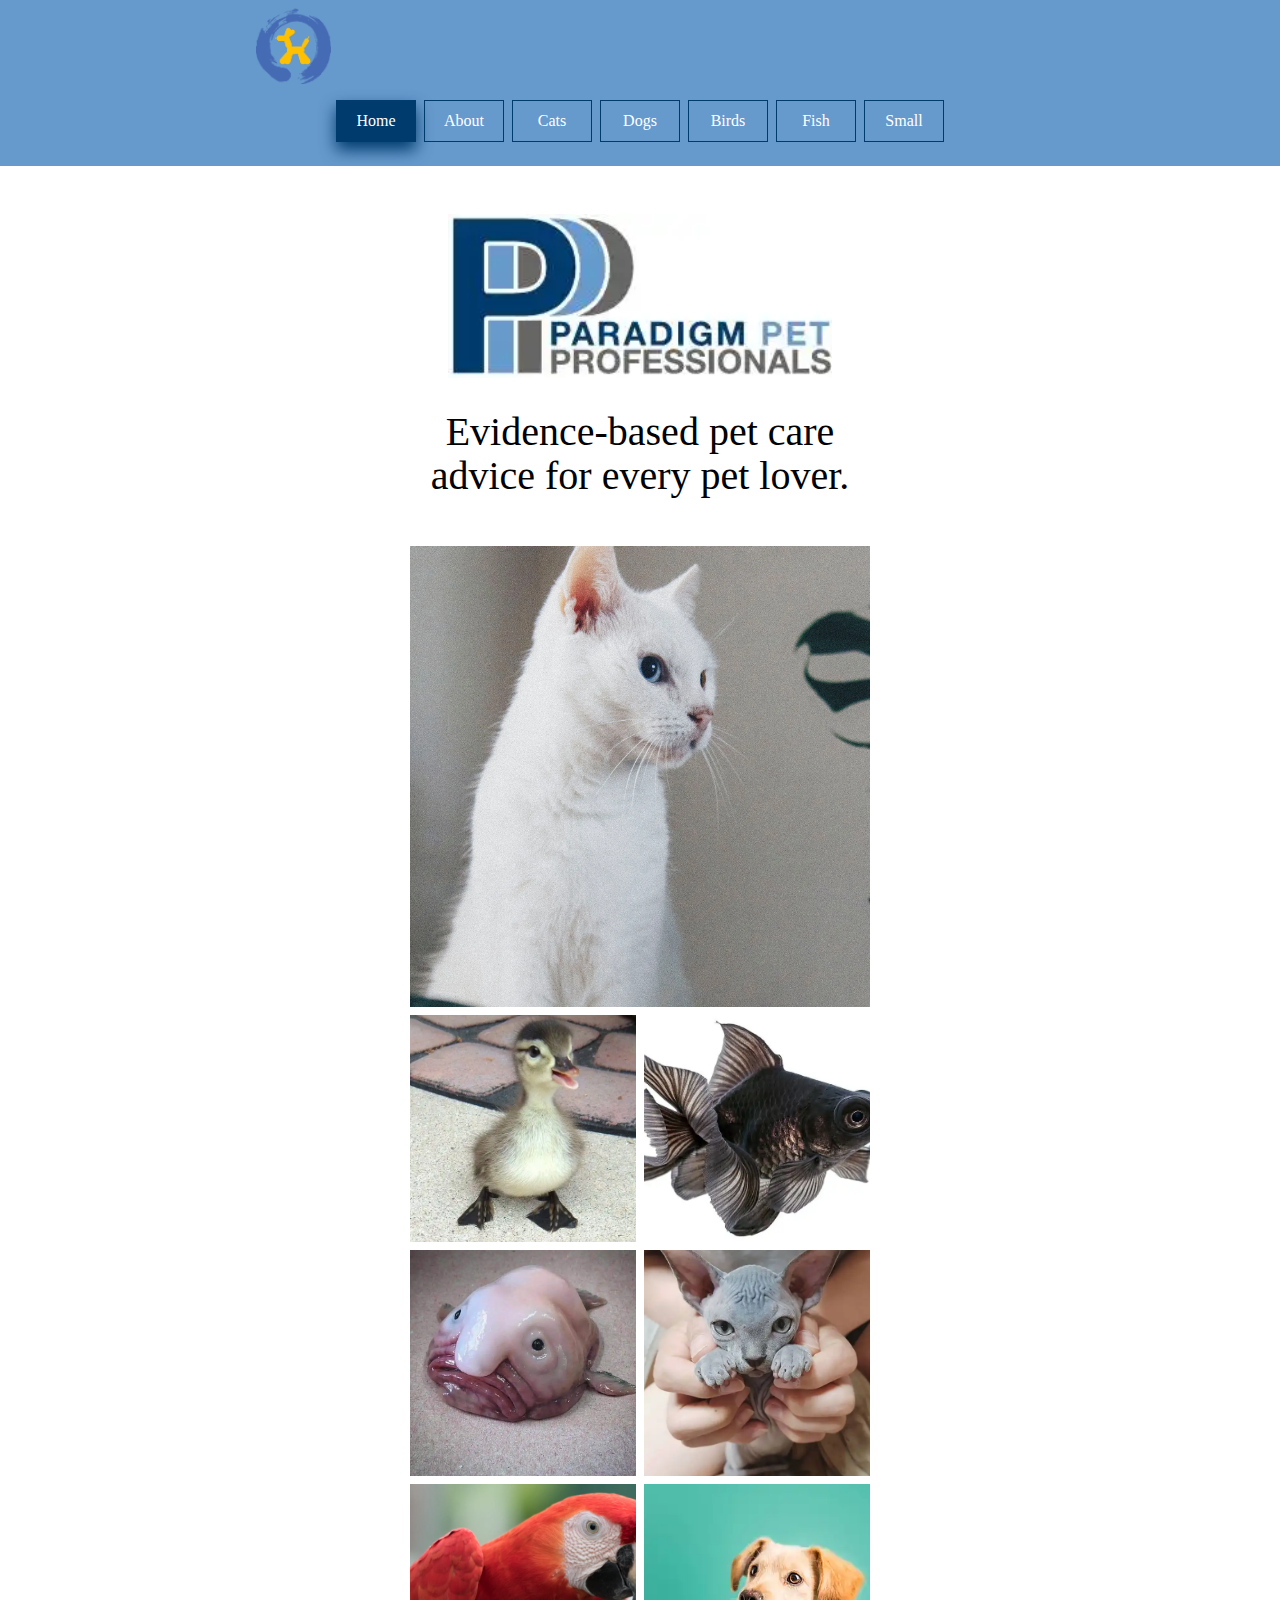
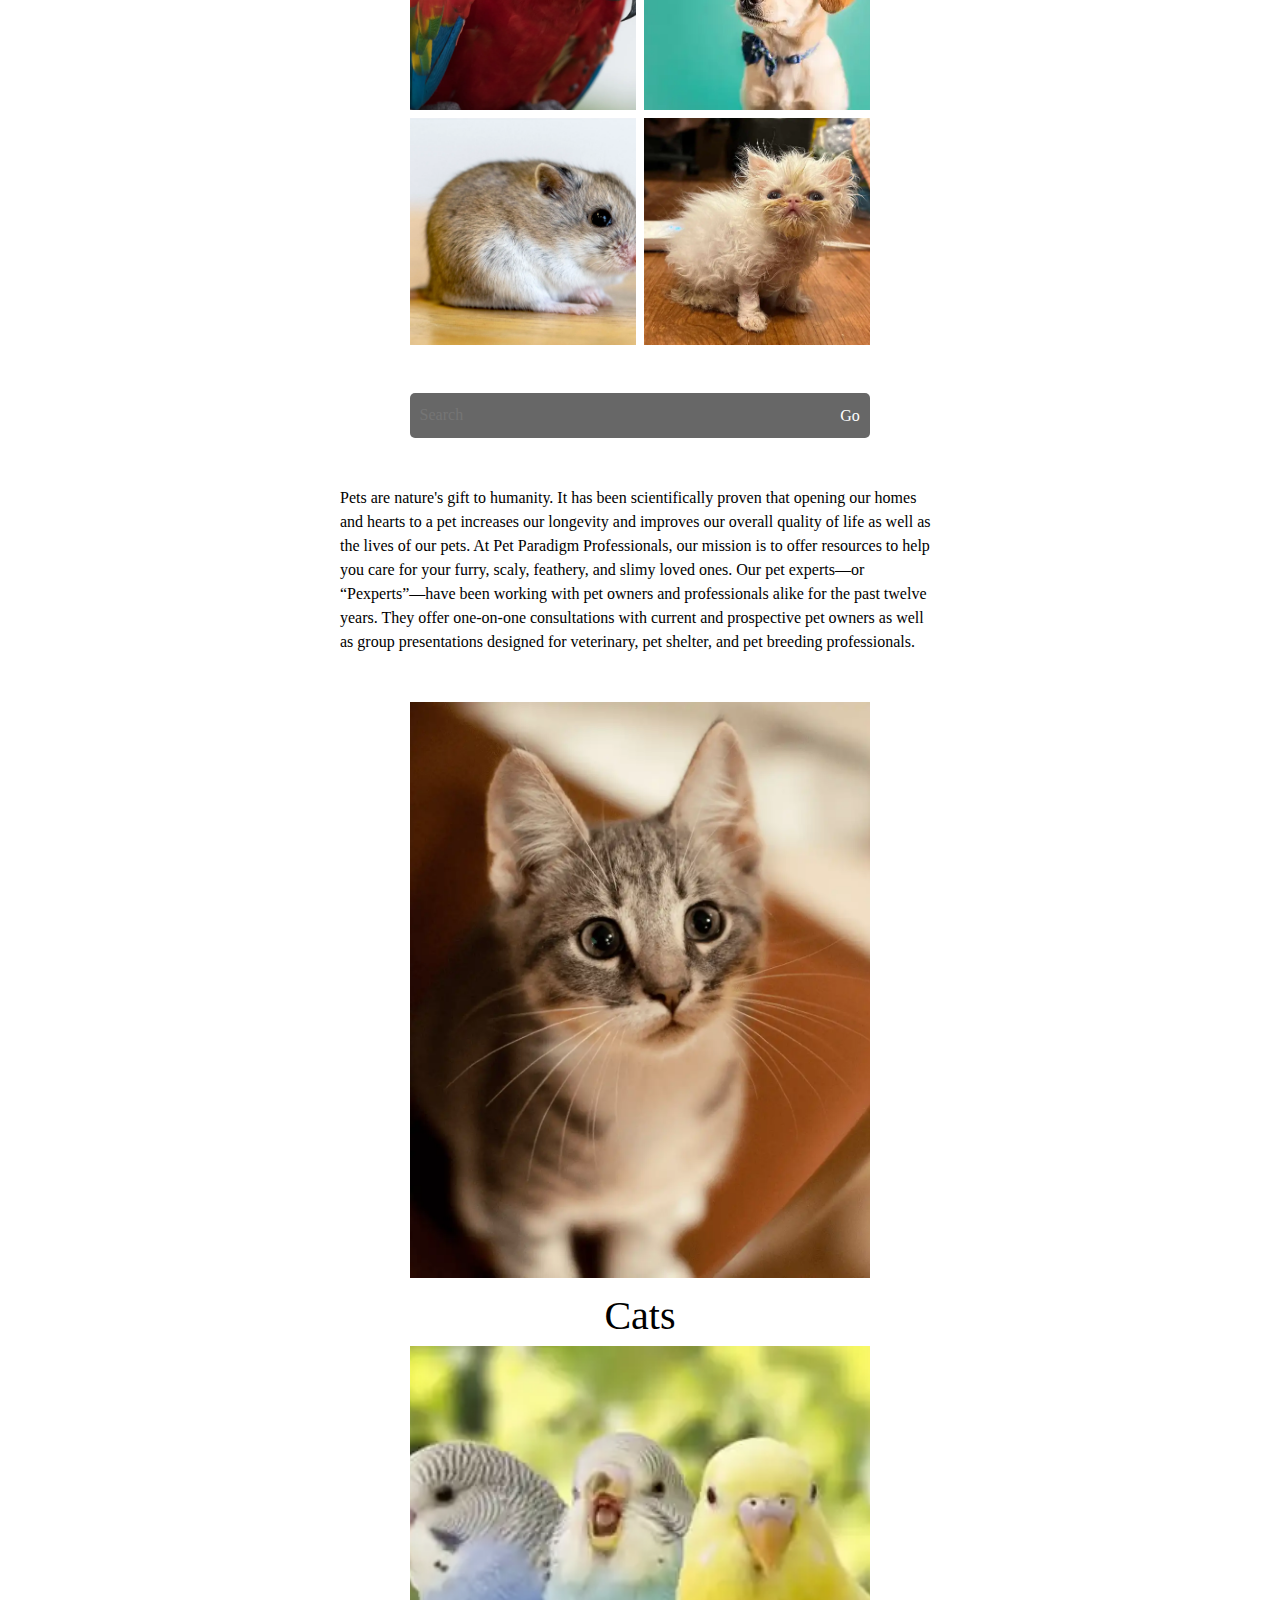
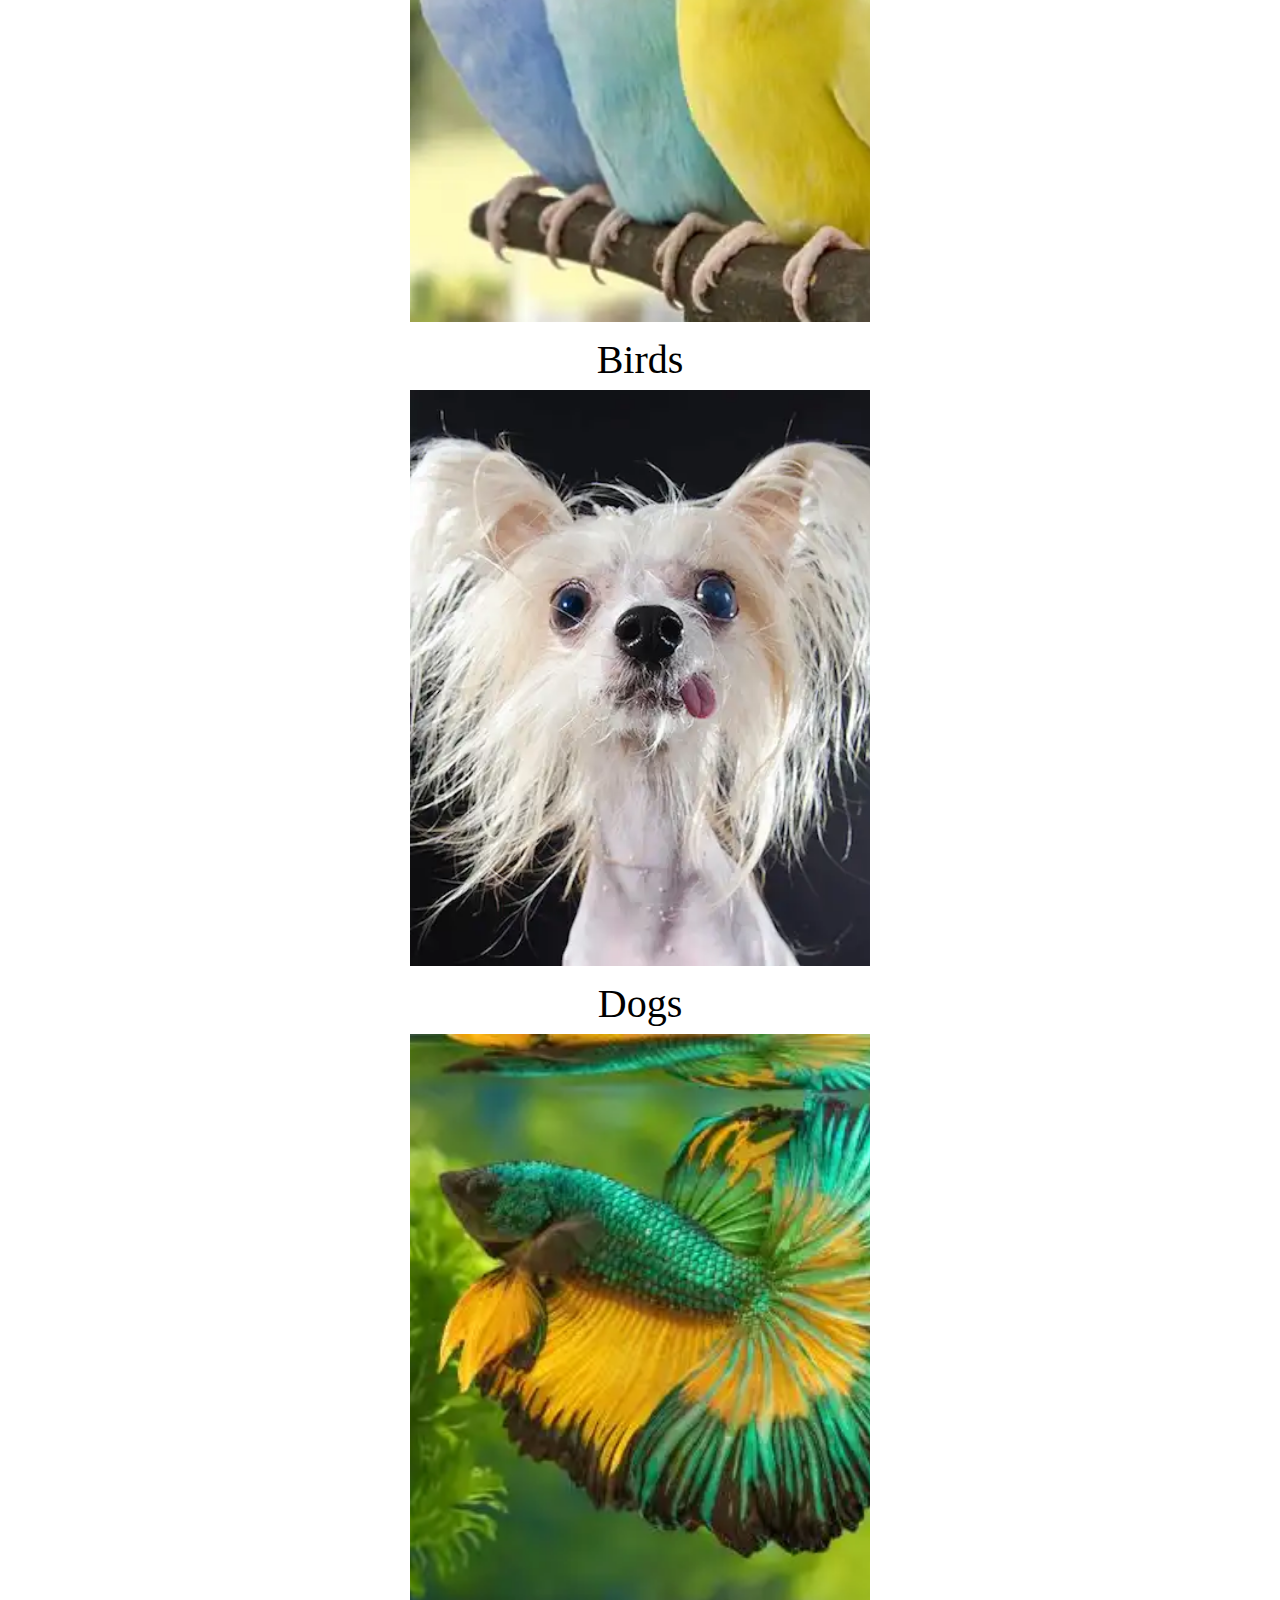
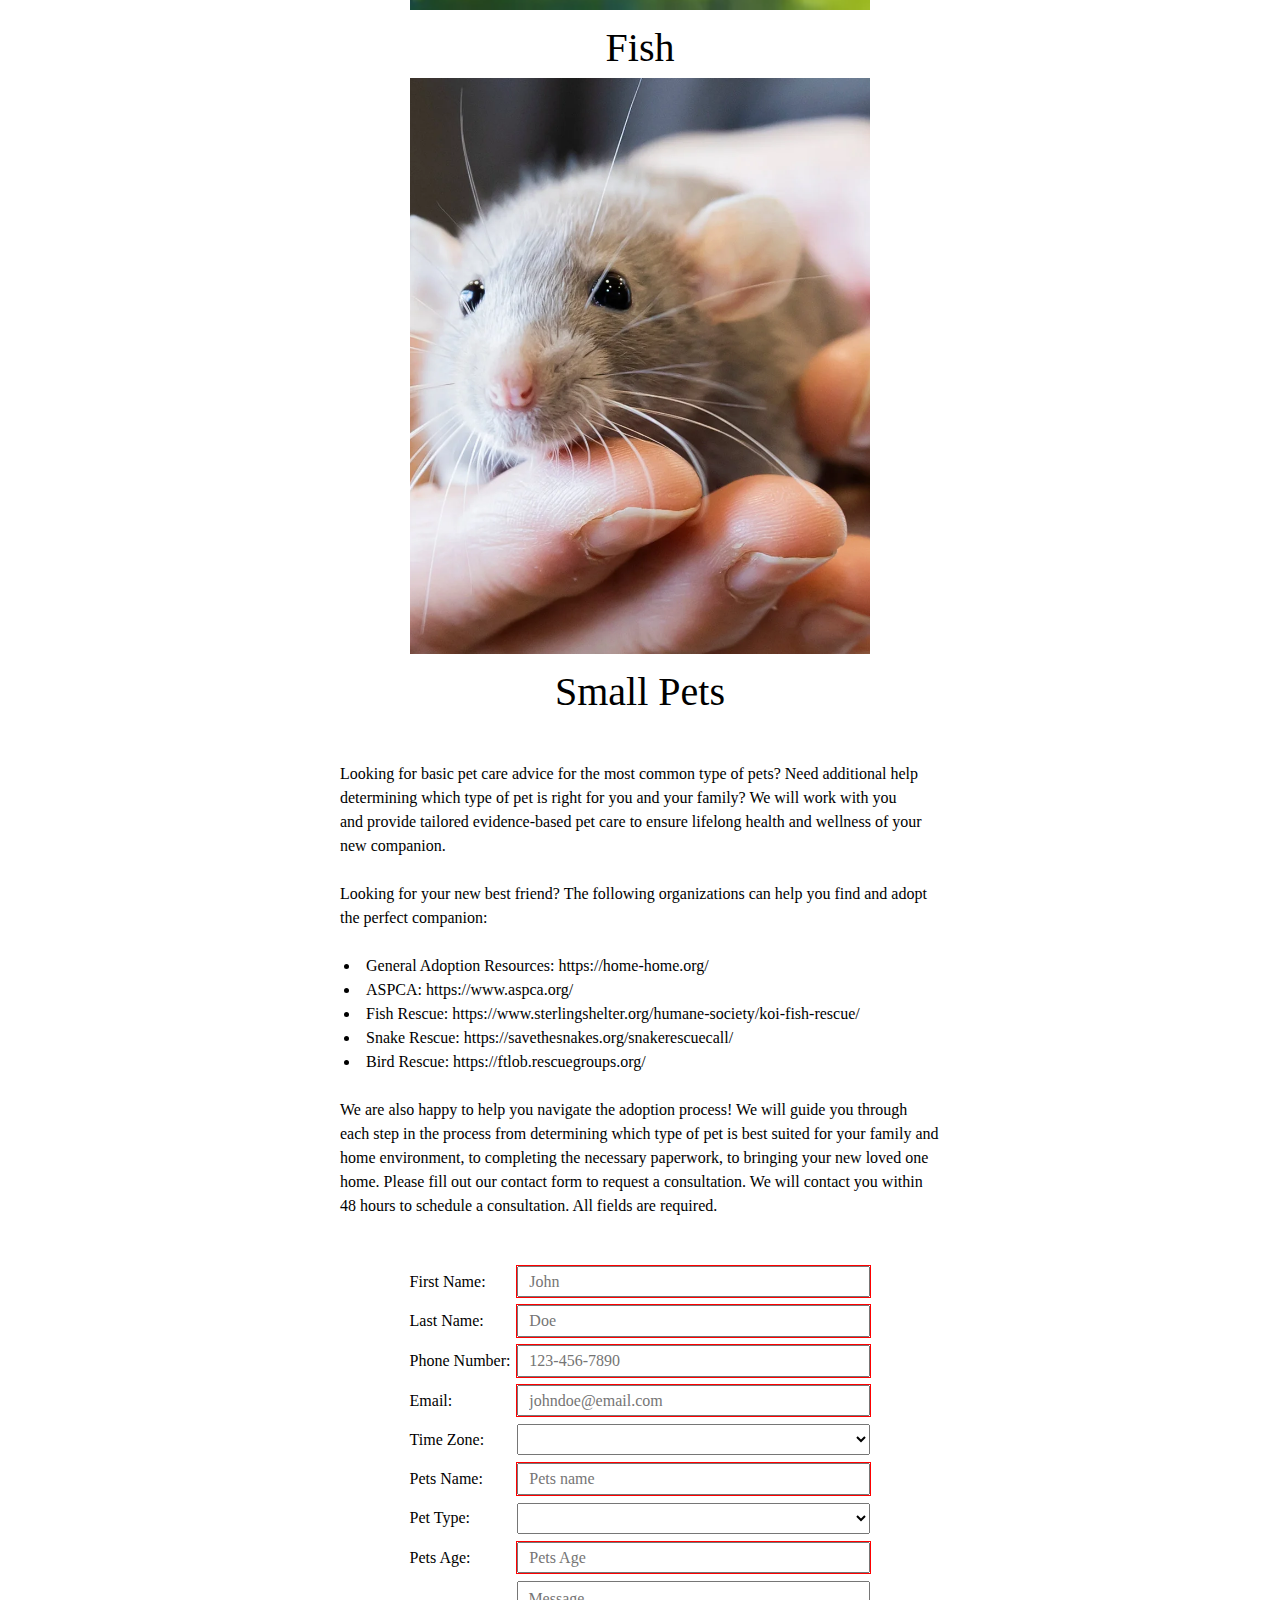
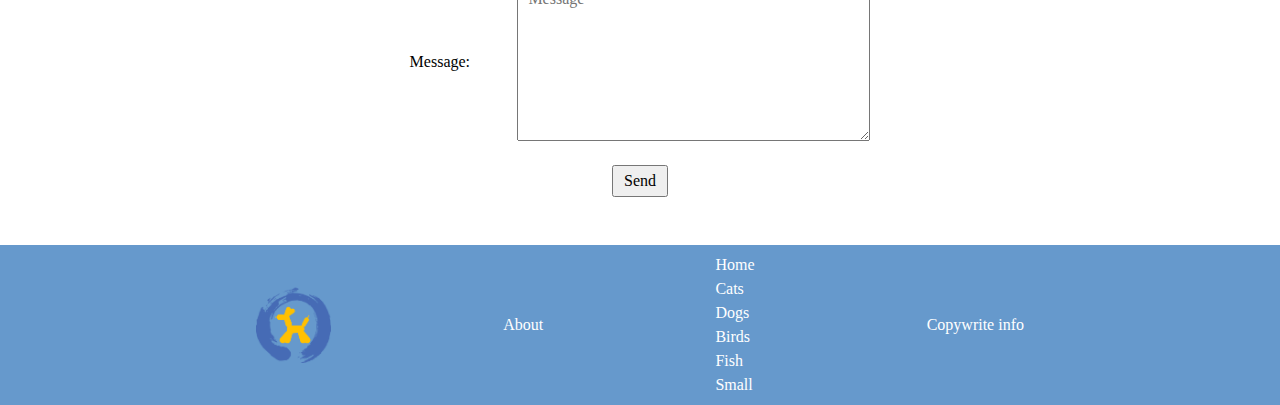
<file: index.html>
<!DOCTYPE html>
<html lang="en">
<head>
    <meta charset="UTF-8">
    <meta name="viewport" content="width=device-width, initial-scale=1.0">
    <title>Paradigm Pet Professionals</title>
    <link rel="stylesheet" href="css/resets.css">
    <link rel="stylesheet" href="css/generalStyle.css">
    <link rel="stylesheet" href="css/homePageStyle.css">
    <script src="formSubmit.js" defer></script>
</head>
<body class="flex col" onload="document.body.style.opacity='1'">
    <header>
        <div class="nav-container flex col">
            <div>
                <a href="#"><img id="site-logo" class="logo" src="images/petshoplogo.png" alt="logo image" width="75" height="75"></a>             
            </div>
            <div>
                <nav class="flex nav-button-container">
                    <a class="nav-button nav-current-page" href="index.html">Home</a>
                    <a class="nav-button" href="about.html">About</a>
                    <a class="nav-button" href="cats.html">Cats</a>
                    <a class="nav-button" href="dogs.html">Dogs</a>
                    <a class="nav-button" href="birds.html">Birds</a>
                    <a class="nav-button" href="fish.html">Fish</a>
                    <a class="nav-button" href="smallpets.html">Small</a>
                </nav>
            </div>            
        </div>
        
    </header>
    <section class="hero flex col">
        <img class="hero-word-logo" src="images/paradigm word logo.webp" alt="word logo">
        <h2 class="slogan">Evidence-based pet care advice for every pet lover.</h2>
        <div class="hero-image-mural grid">
            <div class="hero-image-card large-image">
                <img src="images/cat/cat2.webp" alt="hero image card">
            </div>
            <div class="hero-image-card">
                <img src="images/bird/bird4.webp" alt="hero image card">
            </div>
            <div class="hero-image-card">
                <img src="images/fish/fish3.webp" alt="hero image card">
            </div>
            <div class="hero-image-card">
                <img src="images/fish/fish2.webp" alt="hero image card">
            </div>
            <div class="hero-image-card">
                <img src="images/cat/cat4.webp" alt="hero image card">
            </div>
            <div class="hero-image-card">
                <img src="images/bird/bird1.webp" alt="hero image card">
            </div>
            <div class="hero-image-card">
                <img src="images/dog/dog1.webp" alt="hero image card">
            </div>
            <div class="hero-image-card">
                <img src="images/small/small3.webp" alt="hero image card">
            </div>
            <div class="hero-image-card">
                <img src="images/cat/cat3.webp" alt="hero image card">
            </div>
        </div>
        <div class="hero-search-bar-container flex">
            <input class="hero-search-bar" type="search" name="search" placeholder="Search">
            <button class="hero-search-button">Go</button>
        </div>
    </section>
    <section class="home-info-container">
        <p class="centered">Pets are nature's gift to humanity. It has been scientifically proven that opening our homes and hearts to a pet increases our longevity and improves our overall quality of life as well as the lives of our pets. At Pet Paradigm Professionals, our mission is to offer resources to help you care for your furry, scaly, feathery, and slimy loved ones. Our pet experts—or “Pexperts”—have been working with pet owners and professionals alike for the past twelve years. They offer one-on-one consultations with current and prospective pet owners as well as group presentations designed for veterinary, pet shelter, and pet breeding professionals.</p>
        <div class="home-page-mid-section grid">
            <div class="home-page-mid-card flex col">
                <a href="cats.html"><img class="card-image" src="images/cat/cat1.webp" alt="cat card image"></a>
                <h2>Cats</h2>
            </div>
            <div class="home-page-mid-card flex col">
                <a href="birds.html"><img class="card-image" src="images/bird/bird2.webp" alt="bird card image"></a>
                <h2>Birds</h2>
            </div>
            <div class="home-page-mid-card flex col">
                <a href="dogs.html"><img class="card-image" src="images/dog/dog3.webp" alt="dog card image"></a>
                <h2>Dogs</h2>
            </div>
            <div class="home-page-mid-card flex col">
                <a href="fish.html"><img class="card-image" src="images/fish/fish1.webp" alt="fish card image"></a>
                <h2>Fish</h2>
            </div>
            <div class="home-page-mid-card flex col">
                <a href="smallpets.html"><img class="card-image" src="images/small/small2.webp" alt="small card image"></a>
                <h2>Small Pets</h2>
            </div>
        </div>
        <p class="centered">Looking for basic pet care advice for the most common type of pets? Need additional help determining which type of pet is right for you and your family? We will work with you and provide tailored evidence-based pet care to ensure lifelong health and wellness of your new companion.</p><br>
        <p class="centered">Looking for your new best friend? The following organizations can help you find and adopt the perfect companion:</p><br>
        <div class="list-container">
            <ul>
                <li>General Adoption Resources: <a href="https://home-home.org/">https://home-home.org/</a></li>
                <li>ASPCA: <a href="https://www.aspca.org/">https://www.aspca.org/</a></li>
                <li>Fish Rescue: <a href="https://www.sterlingshelter.org/humane-society/koi-fish-rescue/">https://www.sterlingshelter.org/humane-society/koi-fish-rescue/</a></li>
                <li>Snake Rescue: <a href="https://savethesnakes.org/snakerescuecall/">https://savethesnakes.org/snakerescuecall/</a></li>
                <li>Bird Rescue: <a href="https://ftlob.rescuegroups.org/">https://ftlob.rescuegroups.org/</a></li>
            </ul><br>
        </div>        
        
    </section>
    <section id="homepage-contact" class="contact-section">
        <p class="centered">We are also happy to help you navigate the adoption process! We will guide you through each step in the process from determining which type of pet is best suited for your family and home environment, to completing the necessary paperwork, to bringing your new loved one home. Please fill out our contact form to request a consultation. We will contact you within 48 hours to schedule a consultation. All fields are required.</p><br>
        <div class="contact-container flex">
            <form action="" class="contact-form flex col">
                <div class="form-info flex">
                    <label for="firstName">First Name:</label>
                    <input id="formFirstName" type="text" name="firstName" placeholder="John" required>
                </div>
                <div class="form-info flex">
                    <label for="lastName">Last Name:</label>
                    <input id="formLastName" type="text" name="lastName" placeholder="Doe" required>
                </div>
                <div class="form-info flex">
                    <label for="phoneNumber">Phone Number:</label>
                    <input id="formPhoneNumber" type="tel" name="phoneNumber" pattern="[0-9]{3}-[0-9]{3}-[0-9]{4}" placeholder="123-456-7890" maxlength="16" required>
                </div>
                <div class="form-info flex">
                    <label for="email">Email:</label>
                    <input id="formEmail" type="email" name="email" placeholder="johndoe@email.com" pattern="[a-z0-9._%+\-]+@[a-z0-9.\-]+\.[a-z]{2,}$" required>
                </div>
                <div class="form-info flex">
                    <label for="timeZone">Time Zone:</label>
                    <select name="timeZone" id="formTimeZone" required>
                        <option value="timeZone"></option>
                        <option value="-12:00">(GMT -12:00) Eniwetok, Kwajalein</option>
                        <option value="-11:00">(GMT -11:00) Midway Island, Samoa</option>
                        <option value="-10:00">(GMT -10:00) Hawaii</option>
                        <option value="-09:50">(GMT -9:30) Taiohae</option>
                        <option value="-09:00">(GMT -9:00) Alaska</option>
                        <option value="-08:00">(GMT -8:00) Pacific Time (US &amp; Canada)</option>
                        <option value="-07:00">(GMT -7:00) Mountain Time (US &amp; Canada)</option>
                        <option value="-06:00">(GMT -6:00) Central Time (US &amp; Canada), Mexico City</option>
                        <option value="-05:00">(GMT -5:00) Eastern Time (US &amp; Canada), Bogota, Lima</option>
                        <option value="-04:50">(GMT -4:30) Caracas</option>
                        <option value="-04:00">(GMT -4:00) Atlantic Time (Canada), Caracas, La Paz</option>
                        <option value="-03:50">(GMT -3:30) Newfoundland</option>
                        <option value="-03:00">(GMT -3:00) Brazil, Buenos Aires, Georgetown</option>
                        <option value="-02:00">(GMT -2:00) Mid-Atlantic</option>
                        <option value="-01:00">(GMT -1:00) Azores, Cape Verde Islands</option>
                        <option value="+00:00">(GMT +0:00) Western Europe Time, London, Lisbon, Casablanca</option>
                        <option value="+01:00">(GMT +1:00) Brussels, Copenhagen, Madrid, Paris</option>
                        <option value="+02:00">(GMT +2:00) Kaliningrad, South Africa</option>
                        <option value="+03:00">(GMT +3:00) Baghdad, Riyadh, Moscow, St. Petersburg</option>
                        <option value="+03:50">(GMT +3:30) Tehran</option>
                        <option value="+04:00">(GMT +4:00) Abu Dhabi, Muscat, Baku, Tbilisi</option>
                        <option value="+04:50">(GMT +4:30) Kabul</option>
                        <option value="+05:00">(GMT +5:00) Ekaterinburg, Islamabad, Karachi, Tashkent</option>
                        <option value="+05:50">(GMT +5:30) Bombay, Calcutta, Madras, New Delhi</option>
                        <option value="+05:75">(GMT +5:45) Kathmandu, Pokhara</option>
                        <option value="+06:00">(GMT +6:00) Almaty, Dhaka, Colombo</option>
                        <option value="+06:50">(GMT +6:30) Yangon, Mandalay</option>
                        <option value="+07:00">(GMT +7:00) Bangkok, Hanoi, Jakarta</option>
                        <option value="+08:00">(GMT +8:00) Beijing, Perth, Singapore, Hong Kong</option>
                        <option value="+08:75">(GMT +8:45) Eucla</option>
                        <option value="+09:00">(GMT +9:00) Tokyo, Seoul, Osaka, Sapporo, Yakutsk</option>
                        <option value="+09:50">(GMT +9:30) Adelaide, Darwin</option>
                        <option value="+10:00">(GMT +10:00) Eastern Australia, Guam, Vladivostok</option>
                        <option value="+10:50">(GMT +10:30) Lord Howe Island</option>
                        <option value="+11:00">(GMT +11:00) Magadan, Solomon Islands, New Caledonia</option>
                        <option value="+11:50">(GMT +11:30) Norfolk Island</option>
                        <option value="+12:00">(GMT +12:00) Auckland, Wellington, Fiji, Kamchatka</option>
                        <option value="+12:75">(GMT +12:45) Chatham Islands</option>
                        <option value="+13:00">(GMT +13:00) Apia, Nukualofa</option>
                        <option value="+14:00">(GMT +14:00) Line Islands, Tokelau</option>
                    </select>
                </div>
                <div class="form-info flex">
                    <label for="petsName">Pets Name:</label>
                    <input id="formPetsName" type="text" name="petsName" placeholder="Pets name" required>
                </div>
                <div class="form-info flex">
                    <label for="petType">Pet Type:</label>
                    <select name="petType" id="formPetType" required>
                        <option value="petType"></option>
                        <option value="cat">Cat</option>
                        <option value="dog">Dog</option>
                        <option value="bird">Bird</option>
                        <option value="fish">Fish</option>
                        <option value="reptile">Reptile</option>
                        <option value="small">Small Pet</option>
                    </select>
                </div>
                <div class="form-info flex">
                    <label for="petAge">Pets Age:</label>
                    <input id="formPetsAge" type="text" name="petAge" placeholder="Pets Age" required>
                </div>
                <div class="form-info flex">
                    <label for="message">Message:</label>
                    <textarea id="formMessage" name="message" placeholder="Message" required></textarea>
                </div>
                <div class="form-button-container">
                    <button class="form-button" type="button" onclick="handleFormSubmission()">Send</button>
                    <div id="messageSentText" class="form-message-sent-text hide-sent-text">
                        <p>Email Sent.</p>
                    </div>
                </div>
            </form>
        </div>
    </section>
    <footer>
        <div class="nav-container flex">            
            <div class="footer-menues flex">
                <a href="#"><img id="site-logo" class="logo" src="images/petshoplogo.png" alt="logo image" width="75" height="75"></a>
                <div>
                    <a href="about.html">About</a>
                </div>
                <div class="flex col">
                    <a href="index.html">Home</a>
                    <a href="cats.html">Cats</a>
                    <a href="dogs.html">Dogs</a>
                    <a href="birds.html">Birds</a>
                    <a href="fish.html">Fish</a>
                    <a href="smallpets.html">Small</a>
                </div>
                <div>
                    <p class="color-white">Copywrite info</p>
                </div>
            </div>
        </div>        
    </footer>    
</body>
</html>
</file>
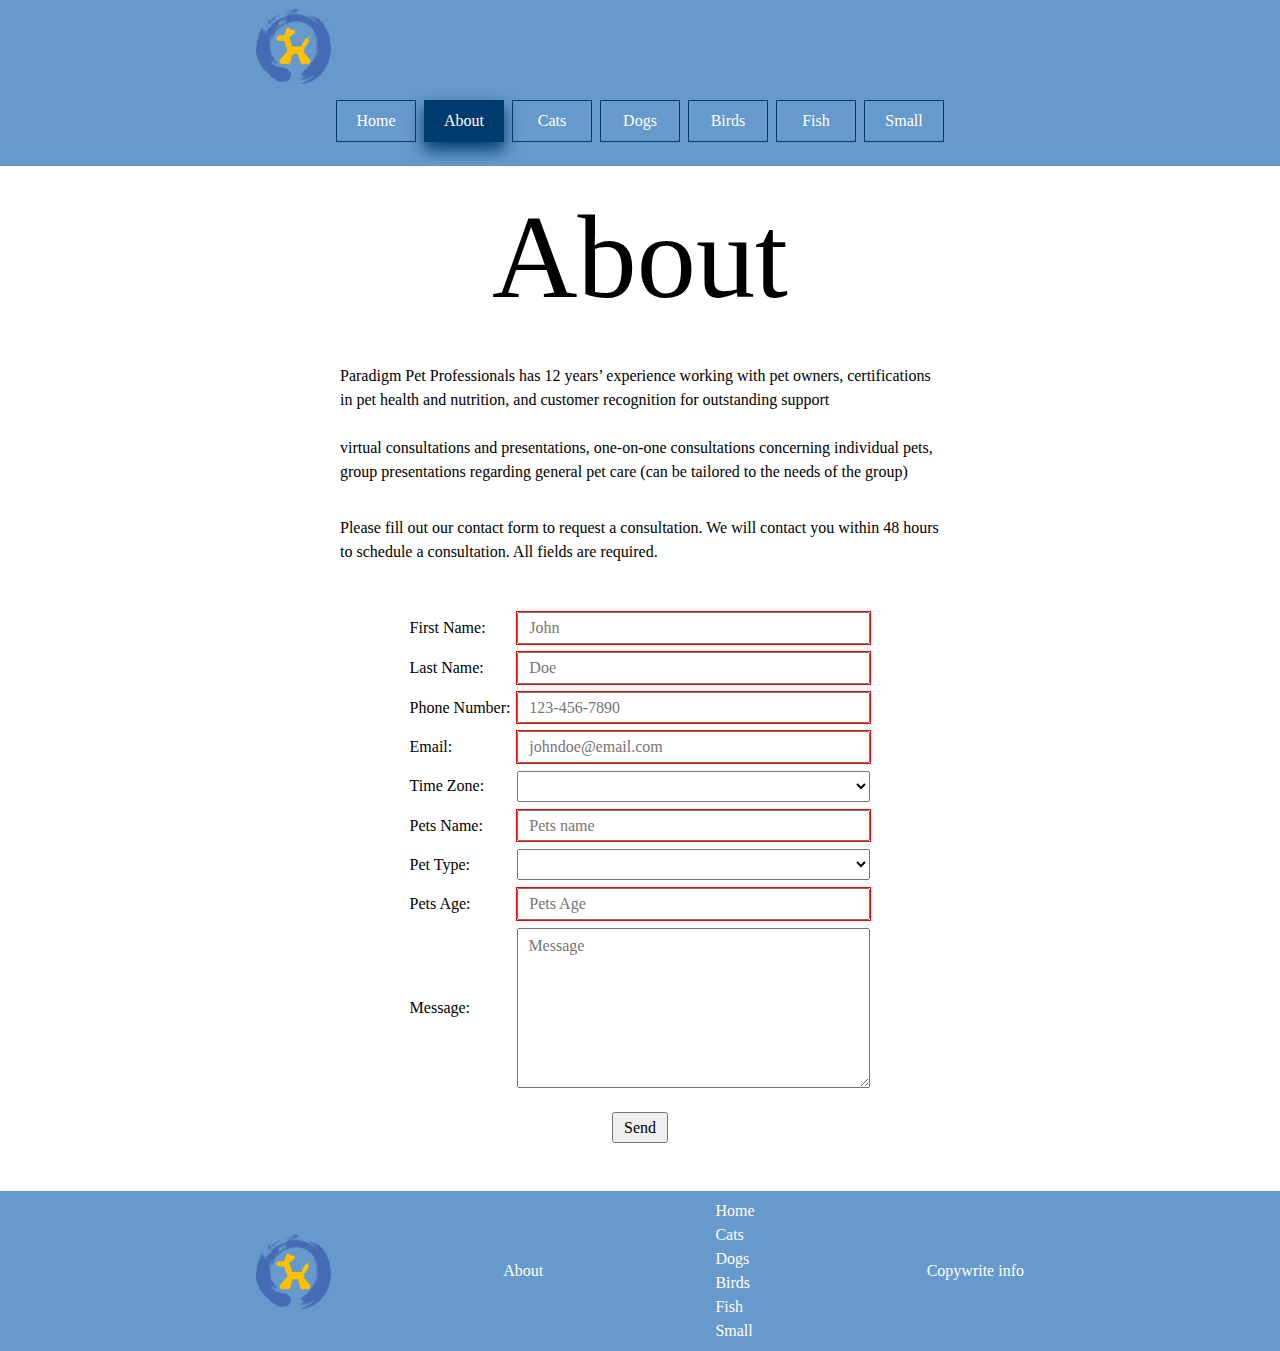
<file: about.html>
<!DOCTYPE html>
<html lang="en">
<head>
    <meta charset="UTF-8">
    <meta name="viewport" content="width=device-width, initial-scale=1.0">
    <title>About</title>
    <link rel="stylesheet" href="css/resets.css">
    <link rel="stylesheet" href="css/generalStyle.css">
    <link rel="stylesheet" href="css/homePageStyle.css">
    <link rel="stylesheet" href="css/aboutStyle.css">
    <script src="formSubmit.js" defer></script>
</head>
<body class="flex col" onload="document.body.style.opacity='1'">
    <header>
        <div class="nav-container flex col">
            <div>
                <a href="index.html"><img id="site-logo" class="logo" src="images/petshoplogo.png" alt="logo image" width="75" height="75"></a>             
            </div>
            <div>
                <nav class="flex nav-button-container">
                    <a class="nav-button" href="index.html">Home</a>
                    <a class="nav-button nav-current-page" href="about.html">About</a>
                    <a class="nav-button" href="cats.html">Cats</a>
                    <a class="nav-button" href="dogs.html">Dogs</a>
                    <a class="nav-button" href="birds.html">Birds</a>
                    <a class="nav-button" href="fish.html">Fish</a>
                    <a class="nav-button" href="smallpets.html">Small</a>
                </nav>
            </div>            
        </div>
        
    </header>

    <section class="about-section">
        <h1 class="h1-adjuster">About</h1>

        <p class="centered">Paradigm Pet Professionals has 12 years’ experience working with pet owners, certifications in pet health and nutrition, and customer recognition for outstanding support </p><br>
        <p class="centered">virtual consultations and presentations, one-on-one consultations concerning individual pets, group presentations regarding general pet care (can be tailored to the needs of the group)</p>
    </section>

    <section class="contact-section">
        <p class="centered">Please fill out our contact form to request a consultation. We will contact you within 48 hours to schedule a consultation. All fields are required.</p><br>
        <div class="contact-container flex">
            <form action="" class="contact-form flex col">
                <div class="form-info flex">
                    <label for="firstName">First Name:</label>
                    <input id="formFirstName" type="text" name="firstName" placeholder="John" required>
                </div>
                <div class="form-info flex">
                    <label for="lastName">Last Name:</label>
                    <input id="formLastName" type="text" name="lastName" placeholder="Doe" required>
                </div>
                <div class="form-info flex">
                    <label for="phoneNumber">Phone Number:</label>
                    <input id="formPhoneNumber" type="tel" name="phoneNumber" pattern="[0-9]{3}-[0-9]{3}-[0-9]{4}" placeholder="123-456-7890" maxlength="16" required>
                </div>
                <div class="form-info flex">
                    <label for="email">Email:</label>
                    <input id="formEmail" type="email" name="email" placeholder="johndoe@email.com" pattern="[a-z0-9._%+\-]+@[a-z0-9.\-]+\.[a-z]{2,}$" required>
                </div>
                <div class="form-info flex">
                    <label for="timeZone">Time Zone:</label>
                    <select name="timeZone" id="formTimeZone" required>
                        <option value="timeZone"></option>
                        <option value="-12:00">(GMT -12:00) Eniwetok, Kwajalein</option>
                        <option value="-11:00">(GMT -11:00) Midway Island, Samoa</option>
                        <option value="-10:00">(GMT -10:00) Hawaii</option>
                        <option value="-09:50">(GMT -9:30) Taiohae</option>
                        <option value="-09:00">(GMT -9:00) Alaska</option>
                        <option value="-08:00">(GMT -8:00) Pacific Time (US &amp; Canada)</option>
                        <option value="-07:00">(GMT -7:00) Mountain Time (US &amp; Canada)</option>
                        <option value="-06:00">(GMT -6:00) Central Time (US &amp; Canada), Mexico City</option>
                        <option value="-05:00">(GMT -5:00) Eastern Time (US &amp; Canada), Bogota, Lima</option>
                        <option value="-04:50">(GMT -4:30) Caracas</option>
                        <option value="-04:00">(GMT -4:00) Atlantic Time (Canada), Caracas, La Paz</option>
                        <option value="-03:50">(GMT -3:30) Newfoundland</option>
                        <option value="-03:00">(GMT -3:00) Brazil, Buenos Aires, Georgetown</option>
                        <option value="-02:00">(GMT -2:00) Mid-Atlantic</option>
                        <option value="-01:00">(GMT -1:00) Azores, Cape Verde Islands</option>
                        <option value="+00:00">(GMT +0:00) Western Europe Time, London, Lisbon, Casablanca</option>
                        <option value="+01:00">(GMT +1:00) Brussels, Copenhagen, Madrid, Paris</option>
                        <option value="+02:00">(GMT +2:00) Kaliningrad, South Africa</option>
                        <option value="+03:00">(GMT +3:00) Baghdad, Riyadh, Moscow, St. Petersburg</option>
                        <option value="+03:50">(GMT +3:30) Tehran</option>
                        <option value="+04:00">(GMT +4:00) Abu Dhabi, Muscat, Baku, Tbilisi</option>
                        <option value="+04:50">(GMT +4:30) Kabul</option>
                        <option value="+05:00">(GMT +5:00) Ekaterinburg, Islamabad, Karachi, Tashkent</option>
                        <option value="+05:50">(GMT +5:30) Bombay, Calcutta, Madras, New Delhi</option>
                        <option value="+05:75">(GMT +5:45) Kathmandu, Pokhara</option>
                        <option value="+06:00">(GMT +6:00) Almaty, Dhaka, Colombo</option>
                        <option value="+06:50">(GMT +6:30) Yangon, Mandalay</option>
                        <option value="+07:00">(GMT +7:00) Bangkok, Hanoi, Jakarta</option>
                        <option value="+08:00">(GMT +8:00) Beijing, Perth, Singapore, Hong Kong</option>
                        <option value="+08:75">(GMT +8:45) Eucla</option>
                        <option value="+09:00">(GMT +9:00) Tokyo, Seoul, Osaka, Sapporo, Yakutsk</option>
                        <option value="+09:50">(GMT +9:30) Adelaide, Darwin</option>
                        <option value="+10:00">(GMT +10:00) Eastern Australia, Guam, Vladivostok</option>
                        <option value="+10:50">(GMT +10:30) Lord Howe Island</option>
                        <option value="+11:00">(GMT +11:00) Magadan, Solomon Islands, New Caledonia</option>
                        <option value="+11:50">(GMT +11:30) Norfolk Island</option>
                        <option value="+12:00">(GMT +12:00) Auckland, Wellington, Fiji, Kamchatka</option>
                        <option value="+12:75">(GMT +12:45) Chatham Islands</option>
                        <option value="+13:00">(GMT +13:00) Apia, Nukualofa</option>
                        <option value="+14:00">(GMT +14:00) Line Islands, Tokelau</option>
                    </select>
                </div>
                <div class="form-info flex">
                    <label for="petsName">Pets Name:</label>
                    <input id="formPetsName" type="text" name="petsName" placeholder="Pets name" required>
                </div>
                <div class="form-info flex">
                    <label for="petType">Pet Type:</label>
                    <select name="petType" id="formPetType" required>
                        <option value="petType"></option>
                        <option value="cat">Cat</option>
                        <option value="dog">Dog</option>
                        <option value="bird">Bird</option>
                        <option value="fish">Fish</option>
                        <option value="reptile">Reptile</option>
                        <option value="small">Small Pet</option>
                    </select>
                </div>
                <div class="form-info flex">
                    <label for="petAge">Pets Age:</label>
                    <input id="formPetsAge" type="text" name="petAge" placeholder="Pets Age" required>
                </div>
                <div class="form-info flex">
                    <label for="message">Message:</label>
                    <textarea id="formMessage" name="message" placeholder="Message" required></textarea>
                </div>
                <div class="form-button-container">
                    <button class="form-button" type="button" onclick="handleFormSubmission()">Send</button>
                    <div id="messageSentText" class="form-message-sent-text hide-sent-text">
                        <p>Email Sent.</p>
                    </div>
                </div>
            </form>
        </div>
    </section>

    <footer>
        <div class="nav-container flex">            
            <div class="footer-menues flex">
                <a href="index.html"><img id="site-logo" class="logo" src="images/petshoplogo.png" alt="logo image" width="75" height="75"></a>
                <div>
                    <a href="about.html">About</a>
                </div>
                <div class="flex col">
                    <a href="index.html">Home</a>
                    <a href="cats.html">Cats</a>
                    <a href="dogs.html">Dogs</a>
                    <a href="birds.html">Birds</a>
                    <a href="fish.html">Fish</a>
                    <a href="smallpets.html">Small</a>
                </div>
                <div>
                    <p class="color-white">Copywrite info</p>
                </div>
            </div>
        </div>        
    </footer>    
</body>
</html>
</file>
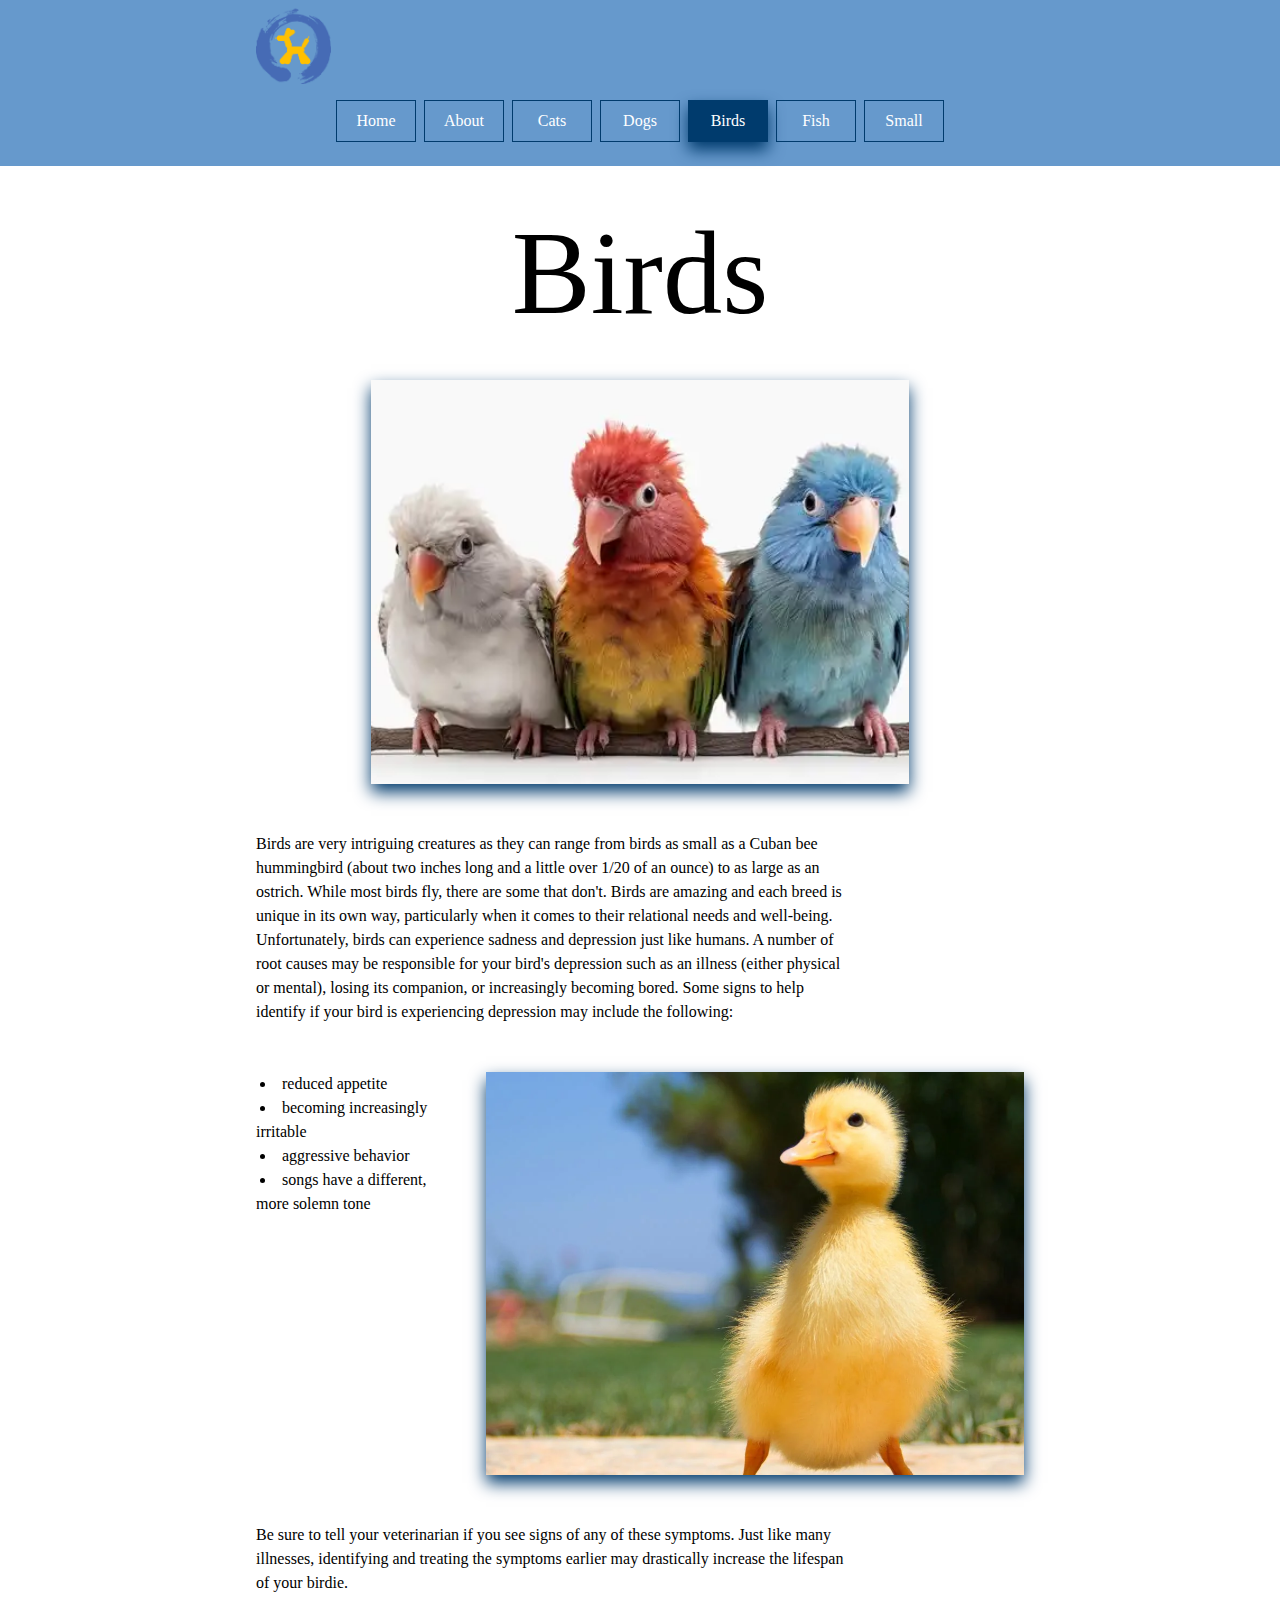
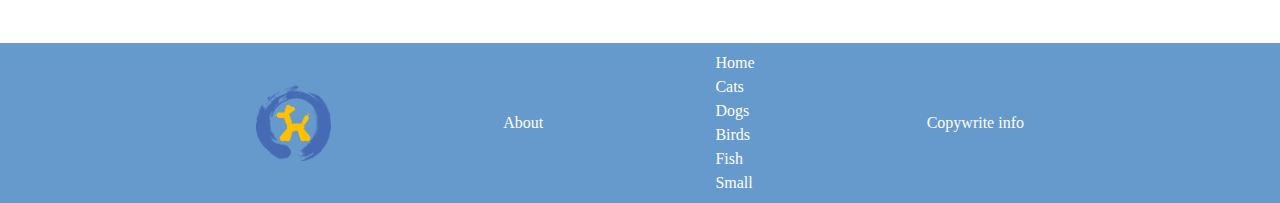
<file: birds.html>
<!DOCTYPE html>
<html lang="en">
<head>
    <meta charset="UTF-8">
    <meta name="viewport" content="width=device-width, initial-scale=1.0">
    <title>Birds Page</title>
    <link rel="stylesheet" href="css/resets.css">
    <link rel="stylesheet" href="css/generalStyle.css">
    <link rel="stylesheet" href="css/petPageStyle.css">
</head>
<body class="flex col" onload="document.body.style.opacity='1'">
    <header>
        <div class="nav-container flex col">
            <div>
                <a href="index.html"><img id="site-logo" class="logo" src="images/petshoplogo.png" alt="logo image" width="75" height="75"></a>             
            </div>
            <div>
                <nav class="flex nav-button-container">
                    <a class="nav-button" href="index.html">Home</a>
                    <a class="nav-button" href="about.html">About</a>
                    <a class="nav-button" href="cats.html">Cats</a>
                    <a class="nav-button" href="dogs.html">Dogs</a>
                    <a class="nav-button nav-current-page" href="birds.html">Birds</a>
                    <a class="nav-button" href="fish.html">Fish</a>
                    <a class="nav-button" href="smallpets.html">Small</a>
                </nav>
            </div>            
        </div>
        
    </header>

    <section class="pets-page-mid-section">
        <h1 class="h1-adjuster">Birds</h1>
        <image class="animal-group-header-image" src="images/bird/birdGroup.webp" alt="bird group image" width="200" height="100"></image>
        <p>Birds are very intriguing creatures as they can range from birds as small as a Cuban bee hummingbird (about two inches long and a little over 1/20 of an ounce) to as large as an ostrich. While most birds fly, there are some that don't. Birds are amazing and each breed is unique in its own way, particularly when it comes to their relational needs and well-being. Unfortunately, birds can experience sadness and depression just like humans. A number of root causes may be responsible for your bird's depression such as an illness (either physical or mental), losing its companion, or increasingly becoming bored. Some signs to help identify if your bird is experiencing depression may include the following:</p>

        <div class="animal-image-mid-section flex">            
            <div class="animal-mid-section-info">
                <ul>
                    <li>reduced appetite</li>
                    <li>becoming increasingly irritable</li>
                    <li>aggressive behavior</li>
                    <li>songs have a different, more solemn tone</li>
                </ul>
            </div>            
            <img class="animal-mid-section-image" src="images/bird/duck.webp" alt="duck image">
        </div >
        <p>Be sure to tell your veterinarian if you see signs of any of these symptoms. Just like many illnesses, identifying and treating the symptoms earlier may drastically increase the lifespan of your birdie.</p>
    </section>

    <footer>
        <div class="nav-container flex">            
            <div class="footer-menues flex">
                <a href="index.html"><img id="site-logo" class="logo" src="images/petshoplogo.png" alt="logo image" width="75" height="75"></a>
                <div>
                    <a href="about.html">About</a>
                </div>
                <div class="flex col">
                    <a href="index.html">Home</a>
                    <a href="cats.html">Cats</a>
                    <a href="dogs.html">Dogs</a>
                    <a href="birds.html">Birds</a>
                    <a href="fish.html">Fish</a>
                    <a href="smallpets.html">Small</a>
                </div>
                <div>
                    <p class="color-white">Copywrite info</p>
                </div>
            </div>
        </div>        
    </footer>    
</body>
</html>
</file>
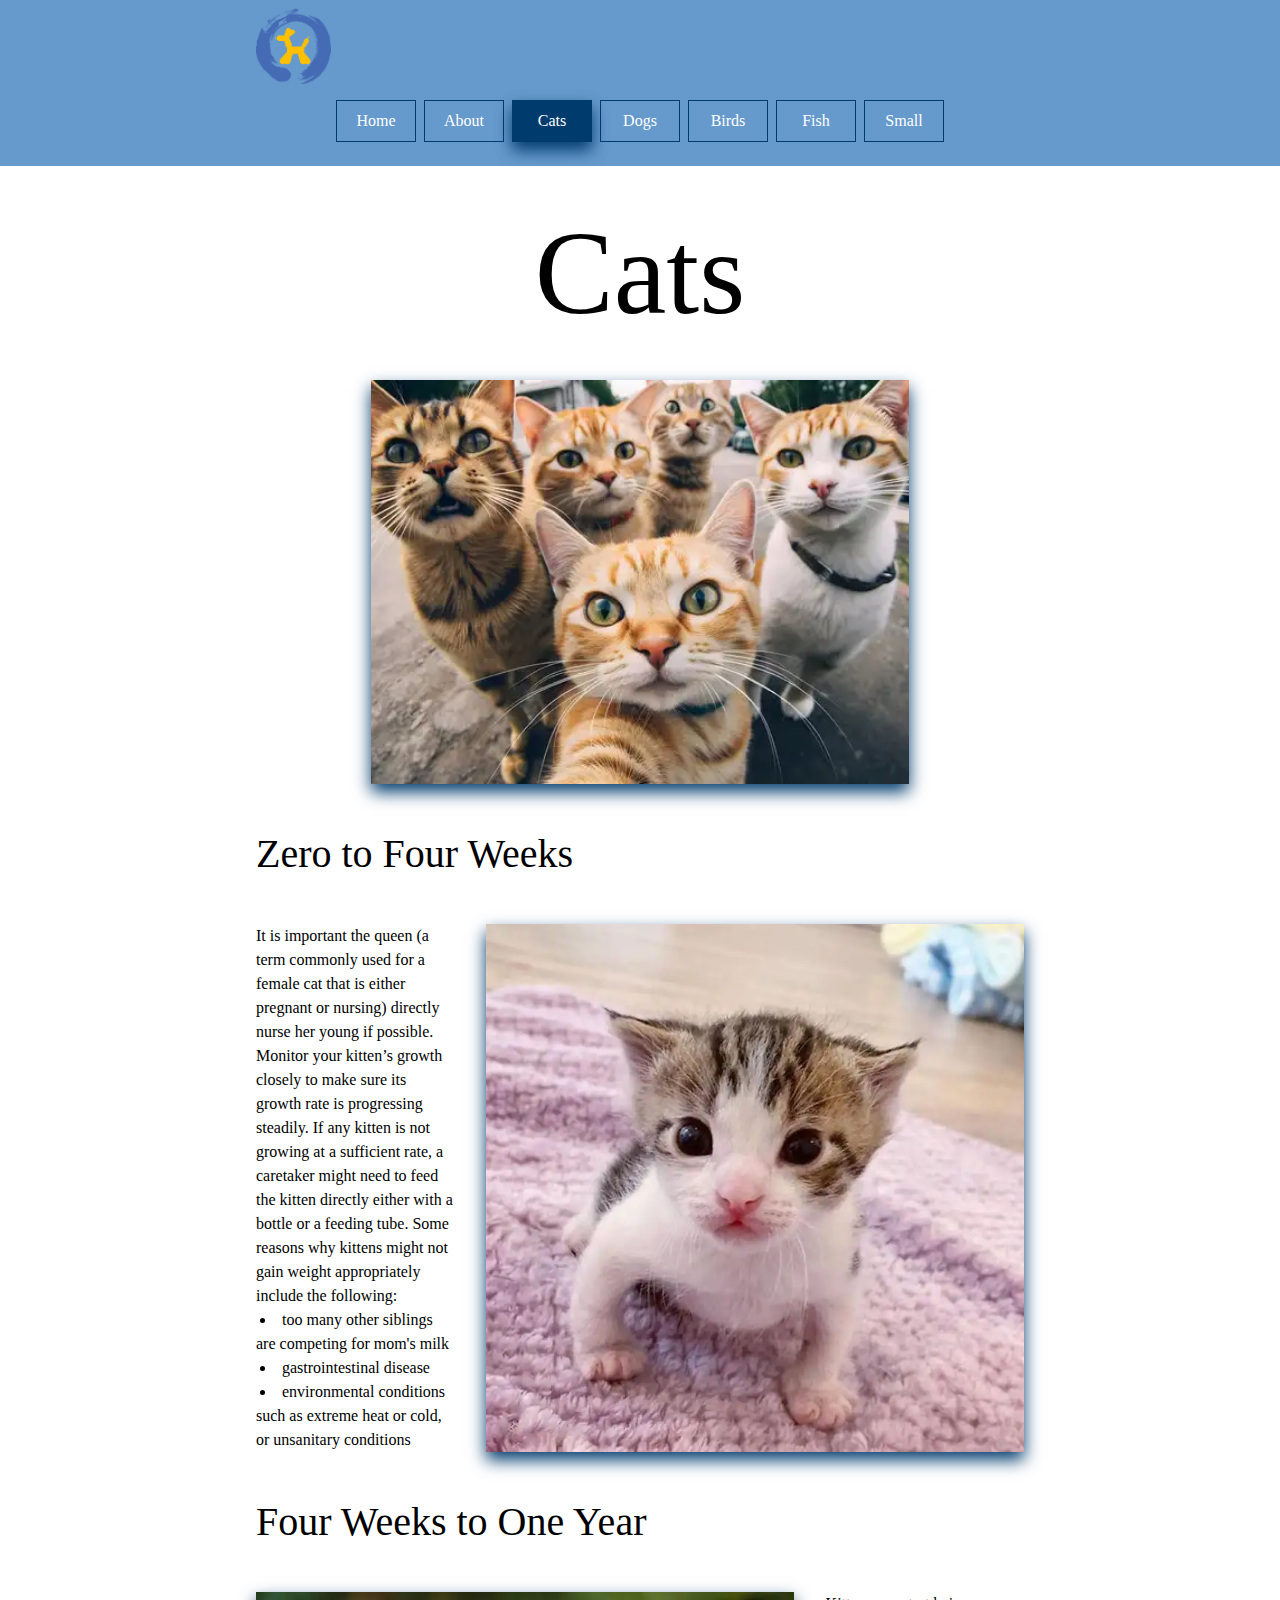
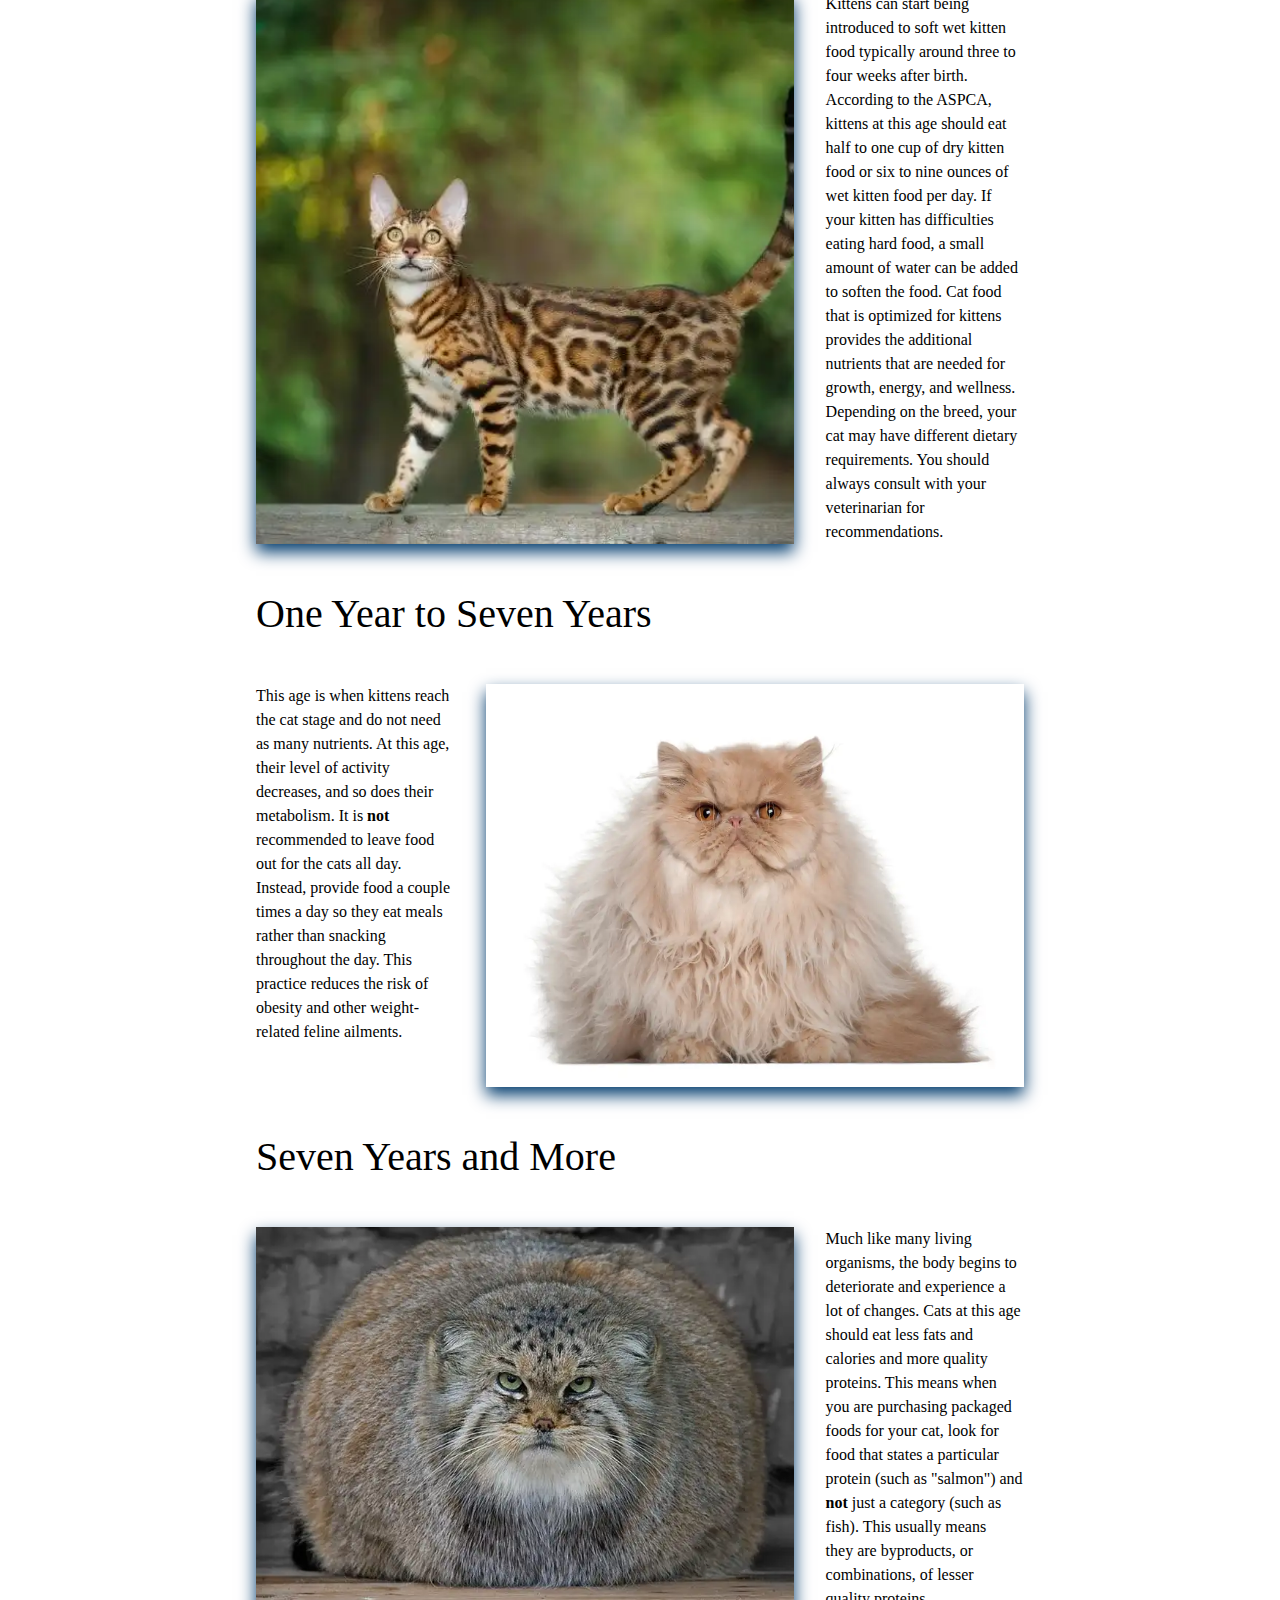
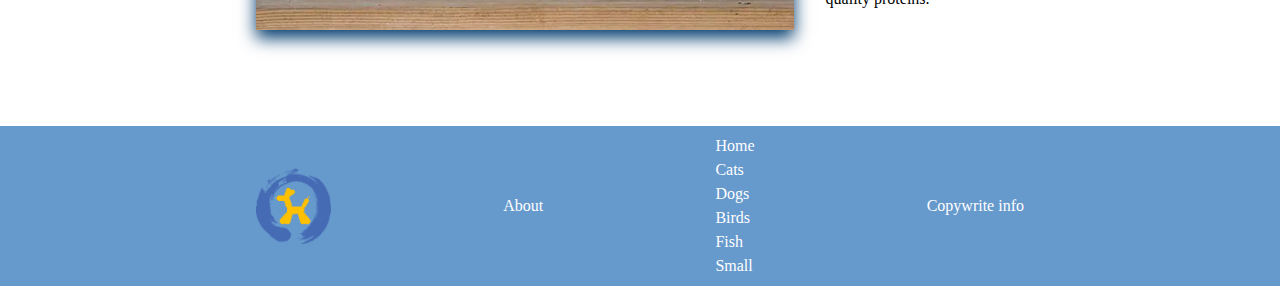
<file: cats.html>
<!DOCTYPE html>
<html lang="en">
<head>
    <meta charset="UTF-8">
    <meta name="viewport" content="width=device-width, initial-scale=1.0">
    <title>Cats Page</title>
    <link rel="stylesheet" href="css/resets.css">
    <link rel="stylesheet" href="css/generalStyle.css">
    <link rel="stylesheet" href="css/petPageStyle.css">
</head>
<body class="flex col" onload="document.body.style.opacity='1'">
    <header>
        <div class="nav-container flex col">
            <div>
                <a href="index.html"><img id="site-logo" class="logo" src="images/petshoplogo.png" alt="logo image" width="75" height="75"></a>             
            </div>
            <div>
                <nav class="flex nav-button-container">
                    <a class="nav-button" href="index.html">Home</a>
                    <a class="nav-button" href="about.html">About</a>
                    <a class="nav-button nav-current-page" href="cats.html">Cats</a>
                    <a class="nav-button" href="dogs.html">Dogs</a>
                    <a class="nav-button" href="birds.html">Birds</a>
                    <a class="nav-button" href="fish.html">Fish</a>
                    <a class="nav-button" href="smallpets.html">Small</a>
                </nav>
            </div>            
        </div>      
    </header>

    <section class="pets-page-mid-section">
        <h1 class="h1-adjuster">Cats</h1>
        <image class="animal-group-header-image" src="images/cat/catsGroup.webp" alt="cats group image" width="200" height="100"></image>
        <h2>Zero to Four Weeks</h2>
        <div class="animal-image-mid-section flex">            
            <div class="animal-mid-section-info">
                <p>It is important the queen (a term commonly used for a female cat that is either pregnant or nursing) directly nurse her young if possible. Monitor your kitten’s growth closely to make sure its growth rate is progressing steadily. If any kitten is not growing at a sufficient rate, a caretaker might need to feed the kitten directly either with a bottle or a feeding tube. Some reasons why kittens might not gain weight appropriately include the following:</p>
                <ul>
                    <li>too many other siblings are competing for mom's milk</li>
                    <li>gastrointestinal disease</li>
                    <li>environmental conditions such as extreme heat or cold, or unsanitary conditions</li>
                </ul>
            </div>            
            <img class="animal-mid-section-image" src="images/cat/catZeroToFourWeeks.webp" alt="zero to four weeks image">
        </div >
        <h2>Four Weeks to One Year</h2>
        <div class="animal-image-mid-section flex">
            <img class="animal-mid-section-image" src="images/cat/catOneYear.webp" alt="one year image">
            <div class="animal-mid-section-info">
                <p>Kittens can start being introduced to soft wet kitten food typically around three to four weeks after birth. According to the <a href="https://www.aspca.org/">ASPCA</a>, kittens at this age should eat half to one cup of dry kitten food or six to nine ounces of wet kitten food per day. If your kitten has difficulties eating hard food, a small amount of water can be added to soften the food. Cat food that is optimized for kittens provides the additional nutrients that are needed for growth, energy, and wellness. Depending on the breed, your cat may have different dietary requirements. You should always consult with your veterinarian for recommendations.</p>
            </div>
        </div>
        <h2>One Year to Seven Years</h2>
        <div class="animal-image-mid-section flex">
            <div class="animal-mid-section-info">
                <p>This age is when kittens reach the cat stage and do not need as many nutrients. At this age, their level of activity decreases, and so does their metabolism. It is 
                    <span class="bold">not</span> recommended to leave food out for the cats all day. Instead, provide food a couple times a day so they eat meals rather than snacking throughout the day. This practice reduces the risk of obesity and other weight-related feline ailments.</p>
            </div>
            <img class="animal-mid-section-image" src="images/cat/catSevenYears.webp" alt="seven year image">
        </div>
        <h2>Seven Years and More</h2>
        <div class="animal-image-mid-section flex">
            <img class="animal-mid-section-image" src="images/cat/catOld.webp" alt="seven years and older image">
            <div class="animal-mid-section-info">
                <p>Much like many living organisms, the body begins to deteriorate and experience a lot of changes. Cats at this age should eat less fats and calories and more quality proteins. This means when you are purchasing packaged foods for your cat, look for food that states a particular protein (such as "salmon") and <span class="bold">not</span> just a category (such as fish). This usually means they are byproducts, or combinations, of lesser quality proteins.</p>
            </div>
        </div>
    </section>

    <footer>
        <div class="nav-container flex">            
            <div class="footer-menues flex">
                <a href="index.html"><img id="site-logo" class="logo" src="images/petshoplogo.png" alt="logo image" width="75" height="75"></a>
                <div>
                    <a href="about.html">About</a>
                </div>
                <div class="flex col">
                    <a href="index.html">Home</a>
                    <a href="cats.html">Cats</a>
                    <a href="dogs.html">Dogs</a>
                    <a href="birds.html">Birds</a>
                    <a href="fish.html">Fish</a>
                    <a href="smallpets.html">Small</a>
                </div>
                <div>
                    <p class="color-white">Copywrite info</p>
                </div>
            </div>
        </div>        
    </footer>    
</body>
</html>
</file>
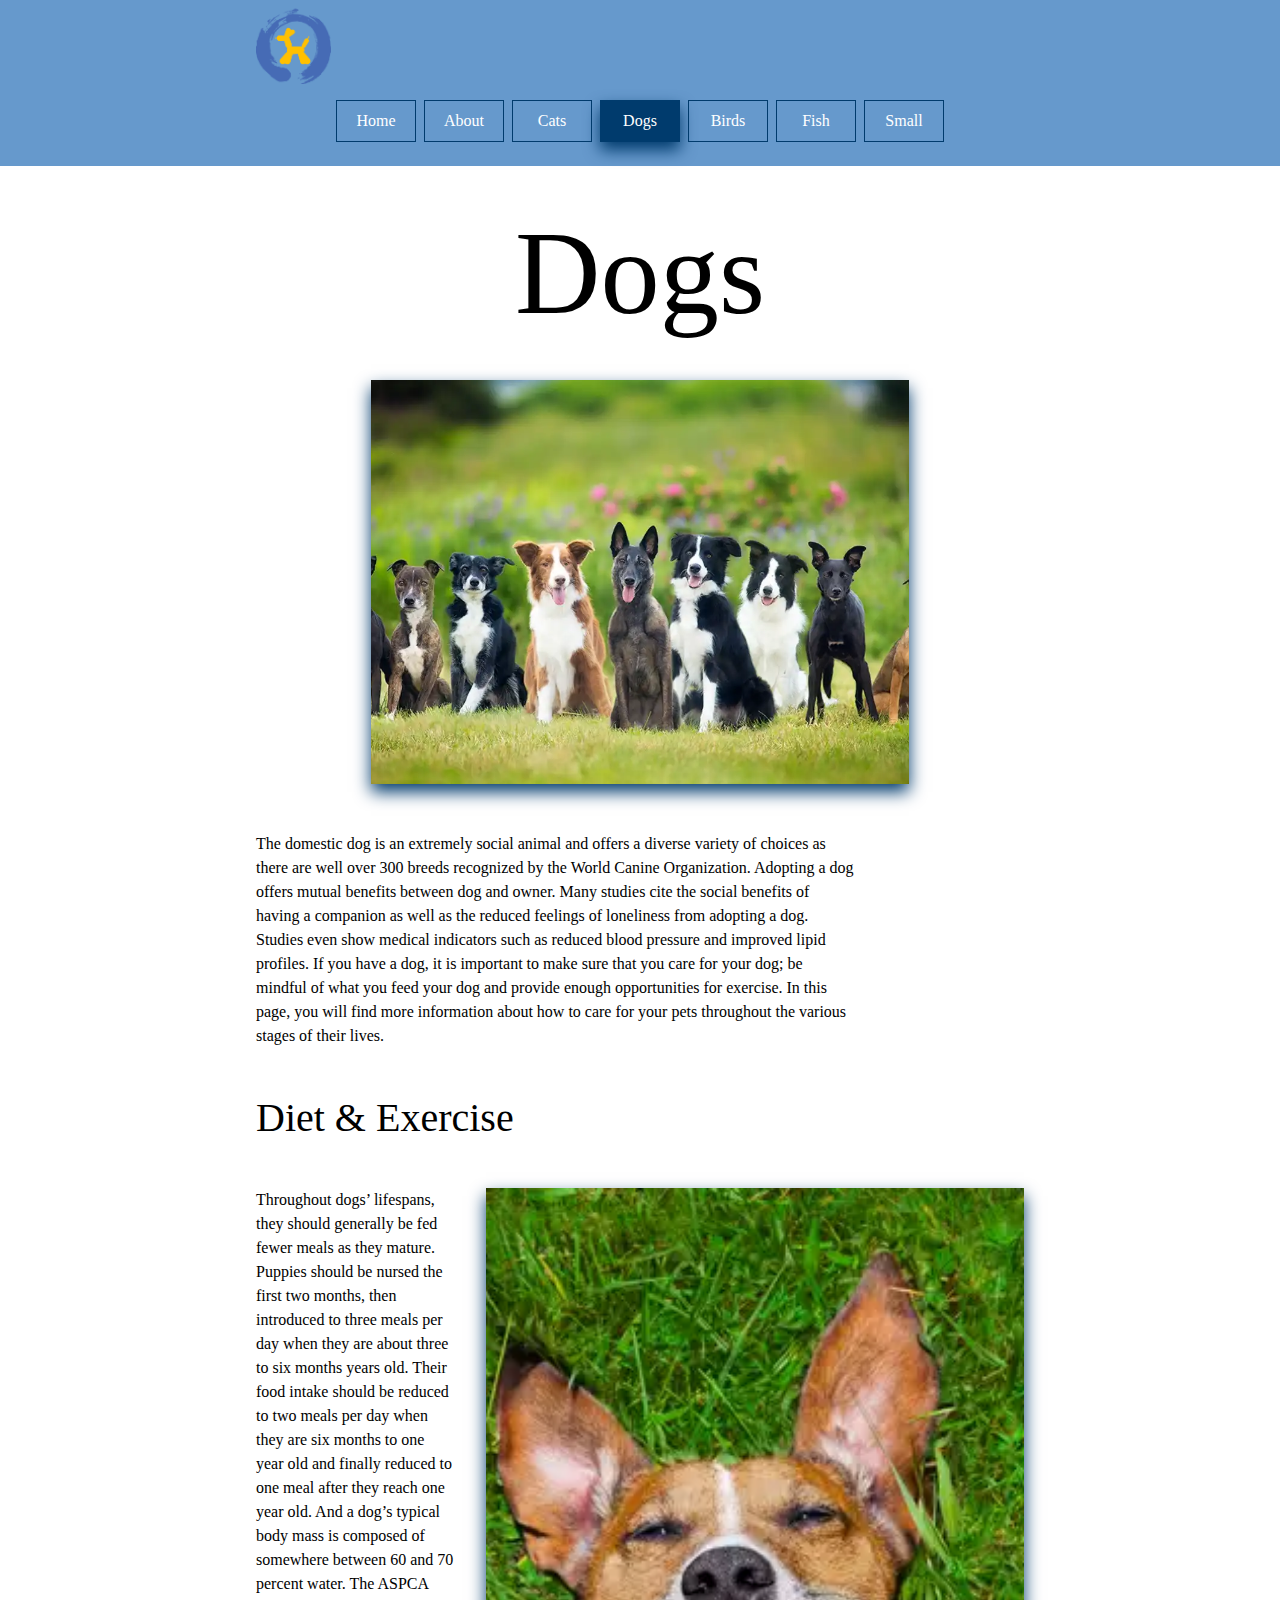
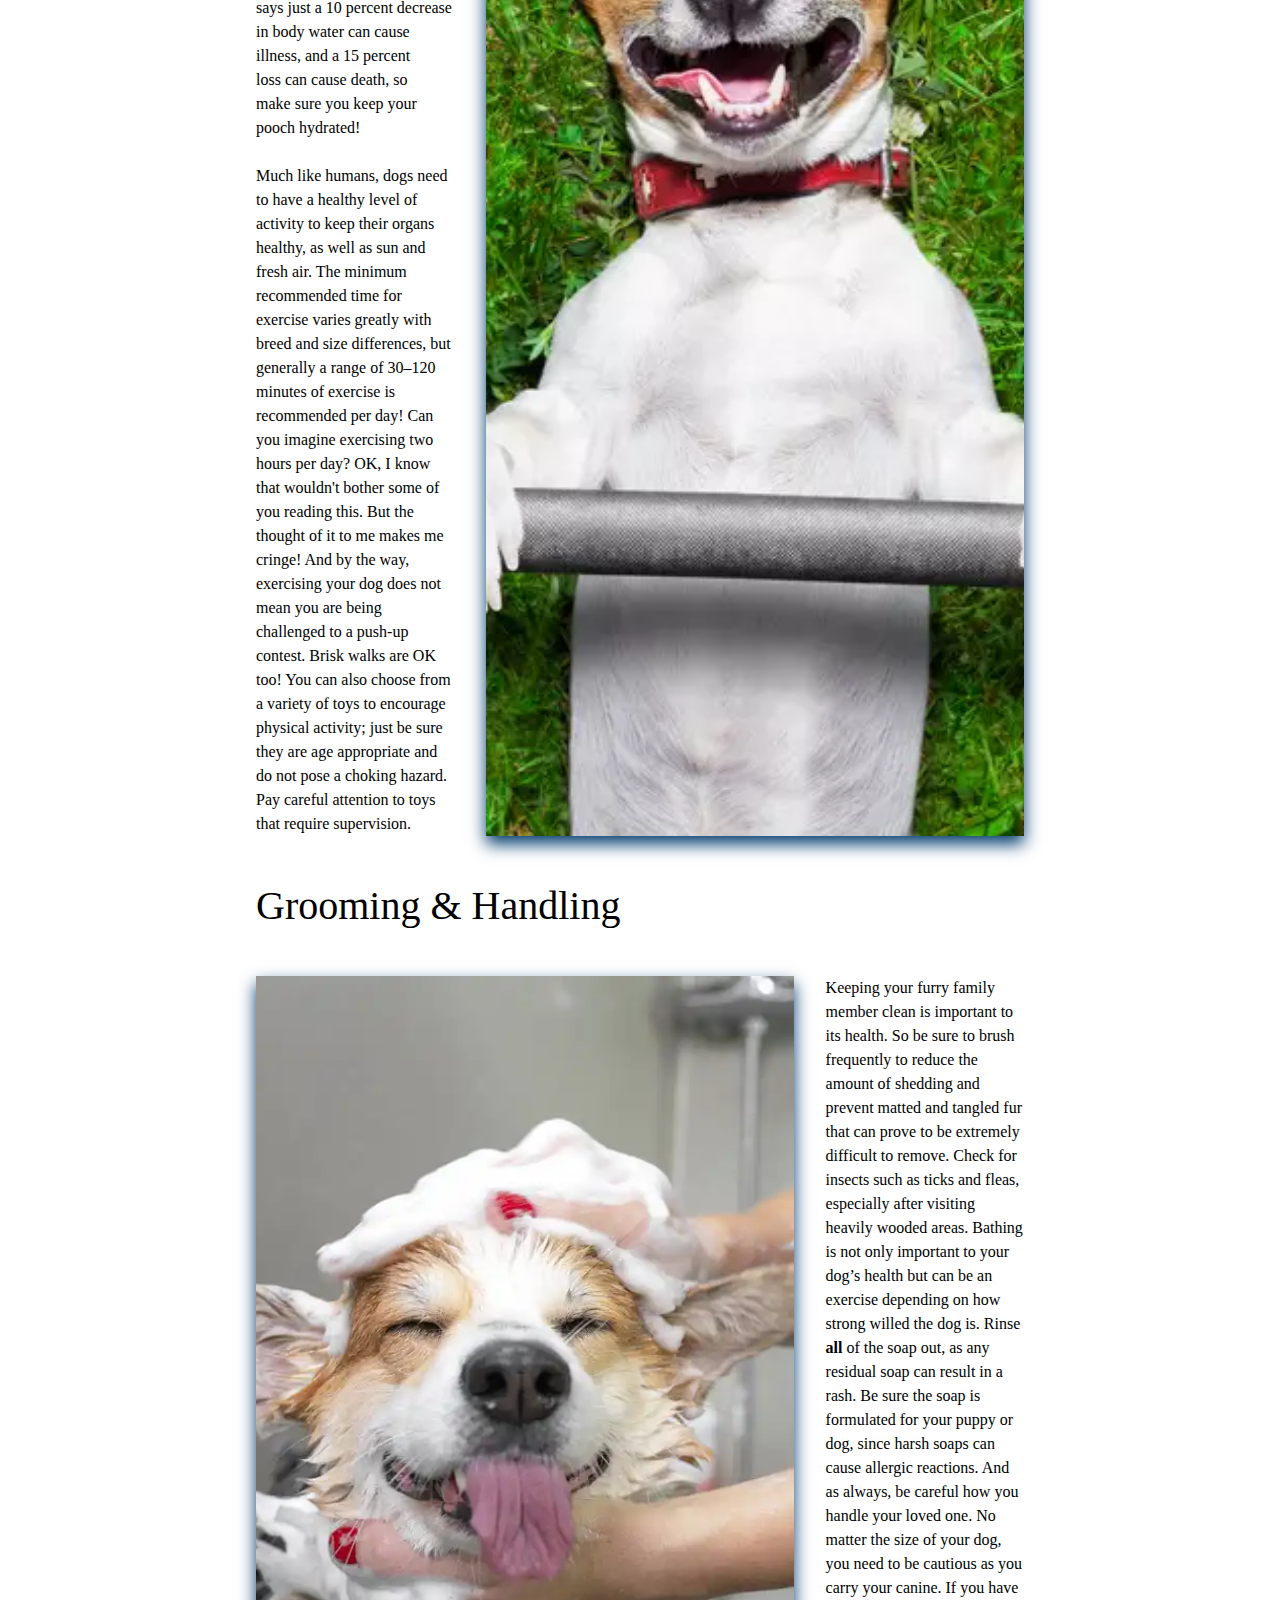
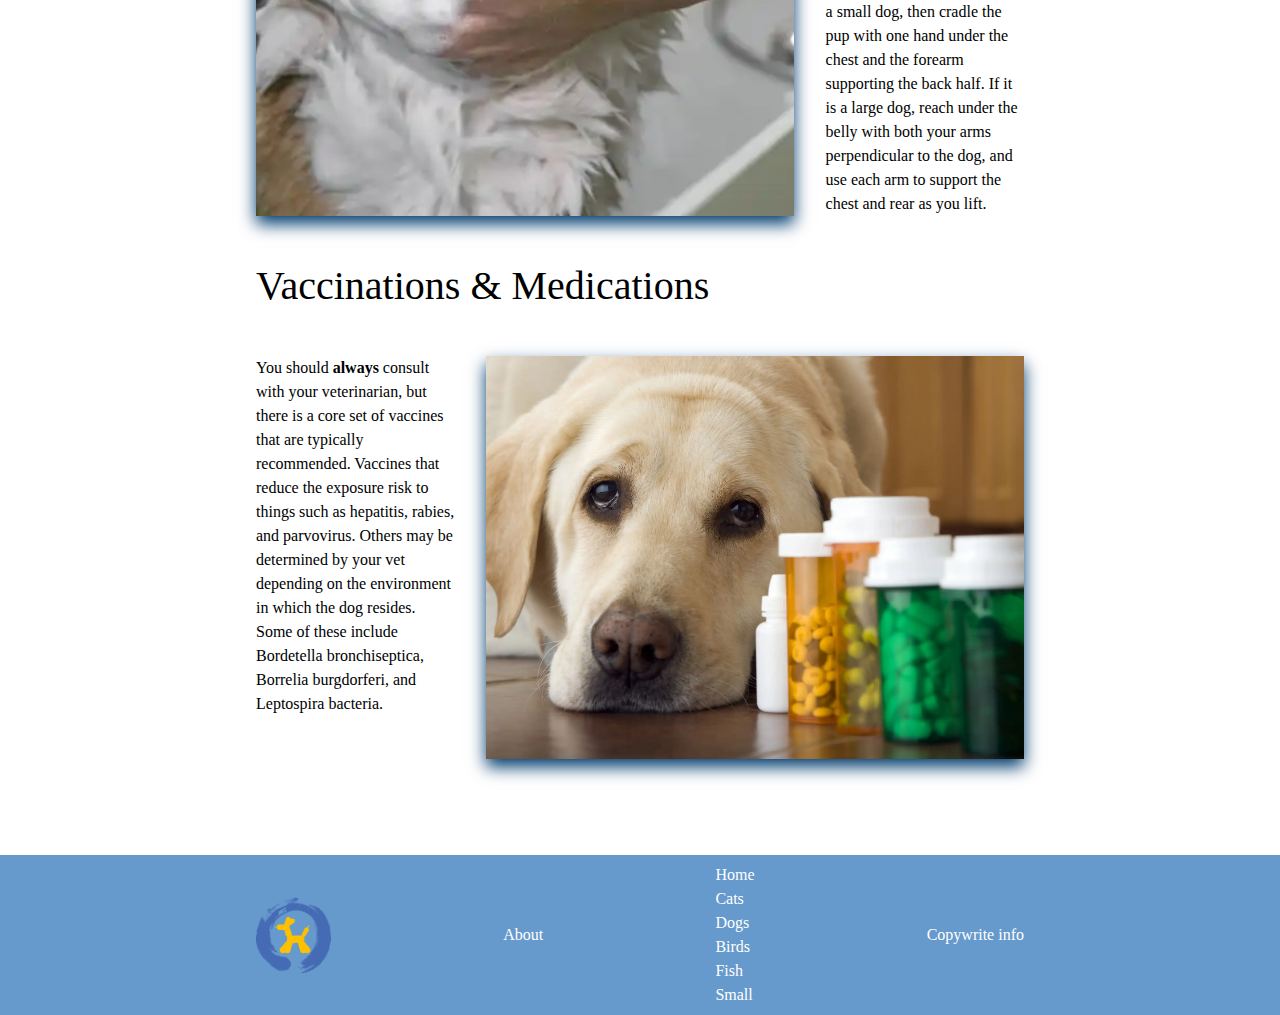
<file: dogs.html>
<!DOCTYPE html>
<html lang="en">
<head>
    <meta charset="UTF-8">
    <meta name="viewport" content="width=device-width, initial-scale=1.0">
    <title>Dogs Page</title>
    <link rel="stylesheet" href="css/resets.css">
    <link rel="stylesheet" href="css/generalStyle.css">
    <link rel="stylesheet" href="css/petPageStyle.css">
</head>
<body class="flex col" onload="document.body.style.opacity='1'">
    <header>
        <div class="nav-container flex col">
            <div>
                <a href="index.html"><img id="site-logo" class="logo" src="images/petshoplogo.png" alt="logo image" width="75" height="75"></a>             
            </div>
            <div>
                <nav class="flex nav-button-container">
                    <a class="nav-button" href="index.html">Home</a>
                    <a class="nav-button" href="about.html">About</a>
                    <a class="nav-button" href="cats.html">Cats</a>
                    <a class="nav-button nav-current-page" href="dogs.html">Dogs</a>
                    <a class="nav-button" href="birds.html">Birds</a>
                    <a class="nav-button" href="fish.html">Fish</a>
                    <a class="nav-button" href="smallpets.html">Small</a>
                </nav>
            </div>            
        </div>
        
    </header>

    <section class="pets-page-mid-section">
        <h1 class="h1-adjuster">Dogs</h1>
        <image class="animal-group-header-image" src="images/dog/dogsGroup.webp" alt="dog group image" width="200" height="100"></image>
        <p>The domestic dog is an extremely social animal and offers a diverse variety of choices as there are well over 300 breeds recognized by the World Canine Organization. Adopting a dog offers mutual benefits between dog and owner. Many studies cite the social benefits of having a companion as well as the reduced feelings of loneliness from adopting a dog. Studies even show medical indicators such as reduced blood pressure and improved lipid profiles. If you have a dog, it is important to make sure that you care for your dog; be mindful of what you feed your dog and provide enough opportunities for exercise. In this page, you will find more information about how to care for your pets throughout the various stages of their lives.</p>
        <h2 class="header-two-top-spacing">Diet & Exercise</h2>
        <div class="animal-image-mid-section flex">            
            <div class="animal-mid-section-info">
                <p>Throughout dogs’ lifespans, they should generally be fed fewer meals as they mature. Puppies should be nursed the first two months, then introduced to three meals per day when they are about three to six months years old. Their food intake should be reduced to two meals per day when they are six months to one year old and finally reduced to one meal after they reach one year old. And a dog’s typical body mass is composed of somewhere between 60 and 70 percent water. The ASPCA says just a 10 percent decrease in body water can cause illness, and a 15 percent loss can cause death, so make sure you keep your pooch hydrated!</p><br>
                <p>Much like humans, dogs need to have a healthy level of activity to keep their organs healthy, as well as sun and fresh air. The minimum recommended time for exercise varies greatly with breed and size differences, but generally a range of 30–120 minutes of exercise is recommended per day! Can you imagine exercising two hours per day? OK, I know that wouldn't bother some of you reading this. But the thought of it to me makes me cringe! And by the way, exercising your dog does not mean you are being challenged to a push-up contest. Brisk walks are OK too! You can also choose from a variety of toys to encourage physical activity; just be sure they are age appropriate and do not pose a choking hazard. Pay careful attention to toys that require supervision.</p>
            </div>            
            <img class="animal-mid-section-image" src="images/dog/dogExercise.webp" alt="dog exercise image">
        </div >
        <h2>Grooming & Handling</h2>
        <div class="animal-image-mid-section flex">
            <img class="animal-mid-section-image" src="images/dog/dogGrooming.webp" alt="dog grooming image">
            <div class="animal-mid-section-info">
                <p>Keeping your furry family member clean is important to its health. So be sure to brush frequently to reduce the amount of shedding and prevent matted and tangled fur that can prove to be extremely difficult to remove. Check for insects such as ticks and fleas, especially after visiting heavily wooded areas. Bathing is not only important to your dog’s health but can be an exercise depending on how strong willed the dog is. Rinse <span class="bold">all</span> of the soap out, as any residual soap can result in a rash. Be sure the soap is formulated for your puppy or dog, since harsh soaps can cause allergic reactions. And as always, be careful how you handle your loved one. No matter the size of your dog, you need to be cautious as you carry your canine. If you have a small dog, then cradle the pup with one hand under the chest and the forearm supporting the back half. If it is a large dog, reach under the belly with both your arms perpendicular to the dog, and use each arm to support the chest and rear as you lift.</p>
            </div>
        </div>
        <h2>Vaccinations & Medications</h2>
        <div class="animal-image-mid-section flex">
            <div class="animal-mid-section-info">
                <p>You should <span class="bold">always</span> consult with your veterinarian, but there is a core set of vaccines that are typically recommended. Vaccines that reduce the exposure risk to things such as hepatitis, rabies, and parvovirus. Others may be determined by your vet depending on the environment in which the dog resides. Some of these include <a href="https://todaysveterinarypractice.com/infectious-disease/diagnostic-therapeutic-approach-dogs-infected-with-bordetella-bronchiseptica-canine-influenza-virus-h3n8/">Bordetella bronchiseptica</a>, <a href="https://www.ncbi.nlm.nih.gov/pmc/articles/PMC5029759/">Borrelia burgdorferi</a>, and <a href="https://www.avma.org/resources-tools/pet-owners/petcare/leptospirosis">Leptospira bacteria</a>.</p>
            </div>
            <img class="animal-mid-section-image" src="images/dog/dogMedications.webp" alt="dog medication image">
        </div>        
    </section>

    <footer>
        <div class="nav-container flex">            
            <div class="footer-menues flex">
                <a href="index.html"><img id="site-logo" class="logo" src="images/petshoplogo.png" alt="logo image" width="75" height="75"></a>
                <div>
                    <a href="about.html">About</a>
                </div>
                <div class="flex col">
                    <a href="index.html">Home</a>
                    <a href="cats.html">Cats</a>
                    <a href="dogs.html">Dogs</a>
                    <a href="birds.html">Birds</a>
                    <a href="fish.html">Fish</a>
                    <a href="smallpets.html">Small</a>
                </div>
                <div>
                    <p class="color-white">Copywrite info</p>
                </div>
            </div>
        </div>        
    </footer>    
</body>
</html>
</file>
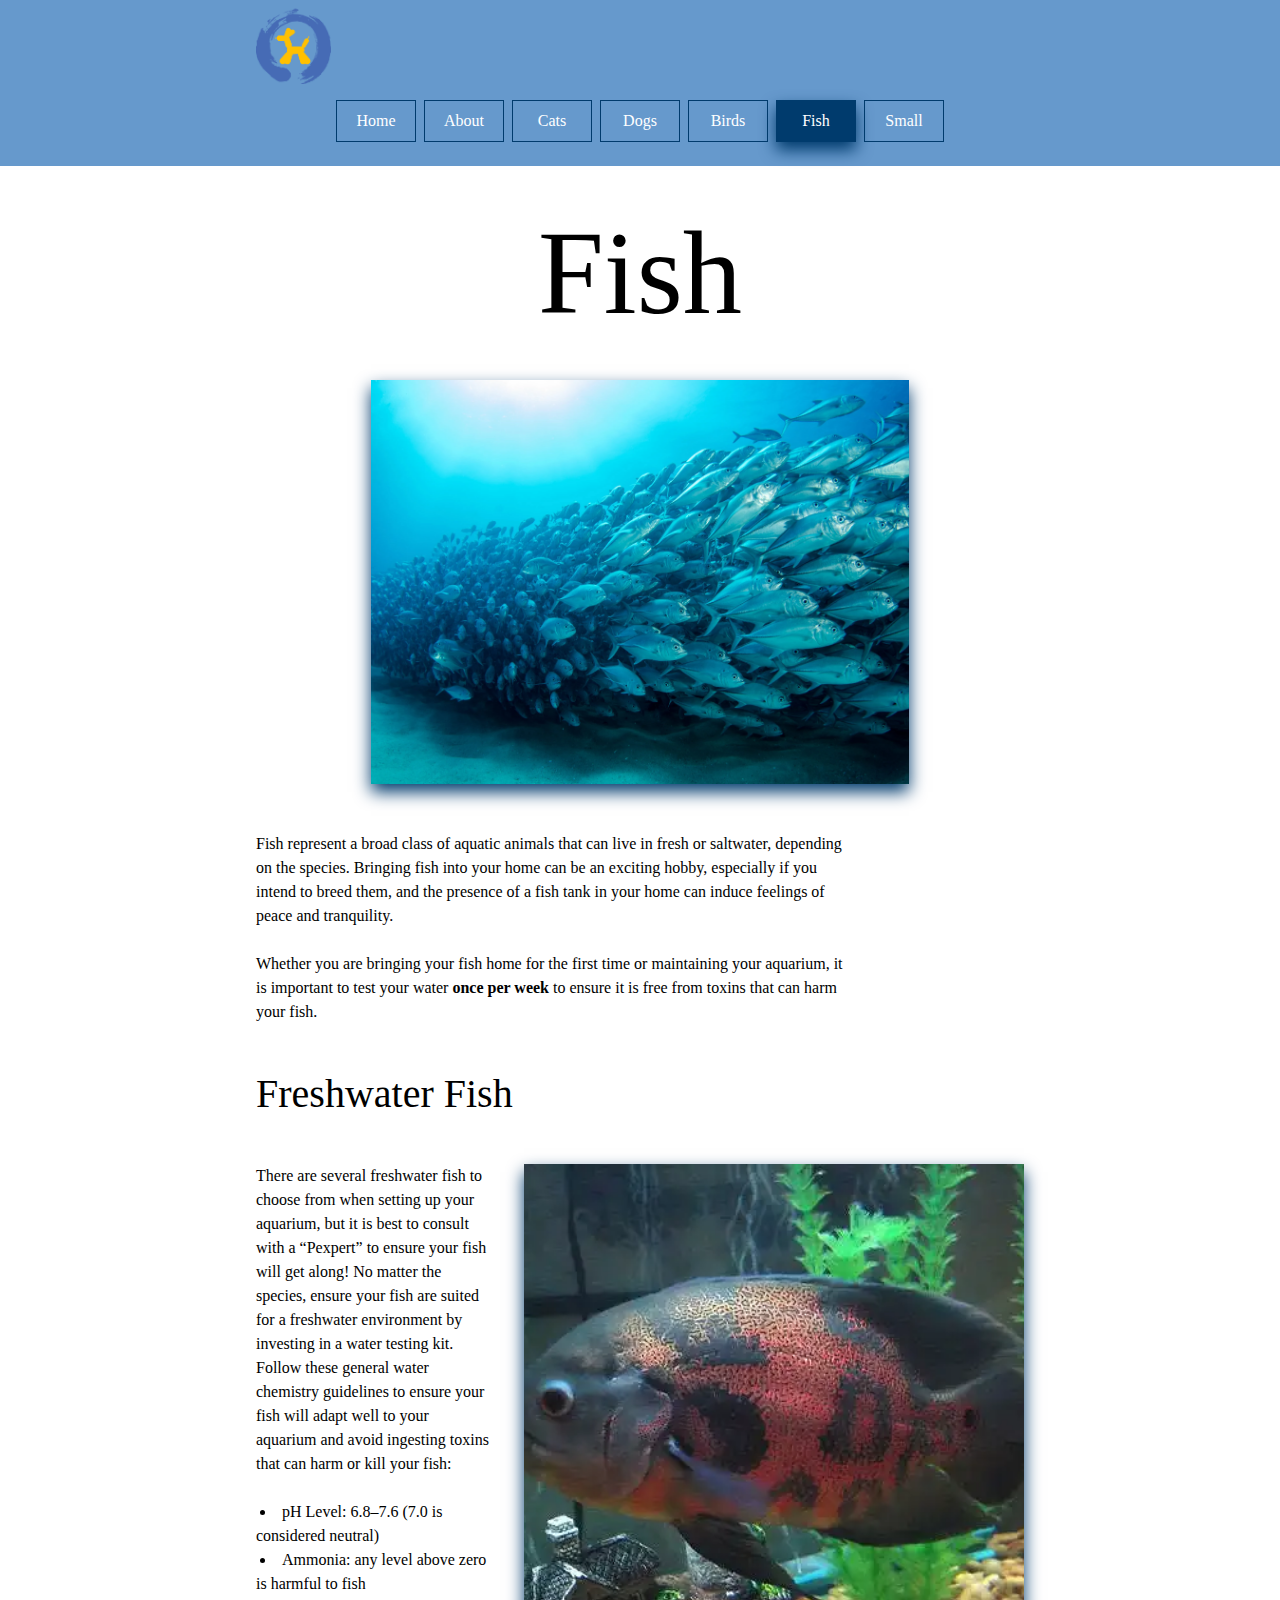
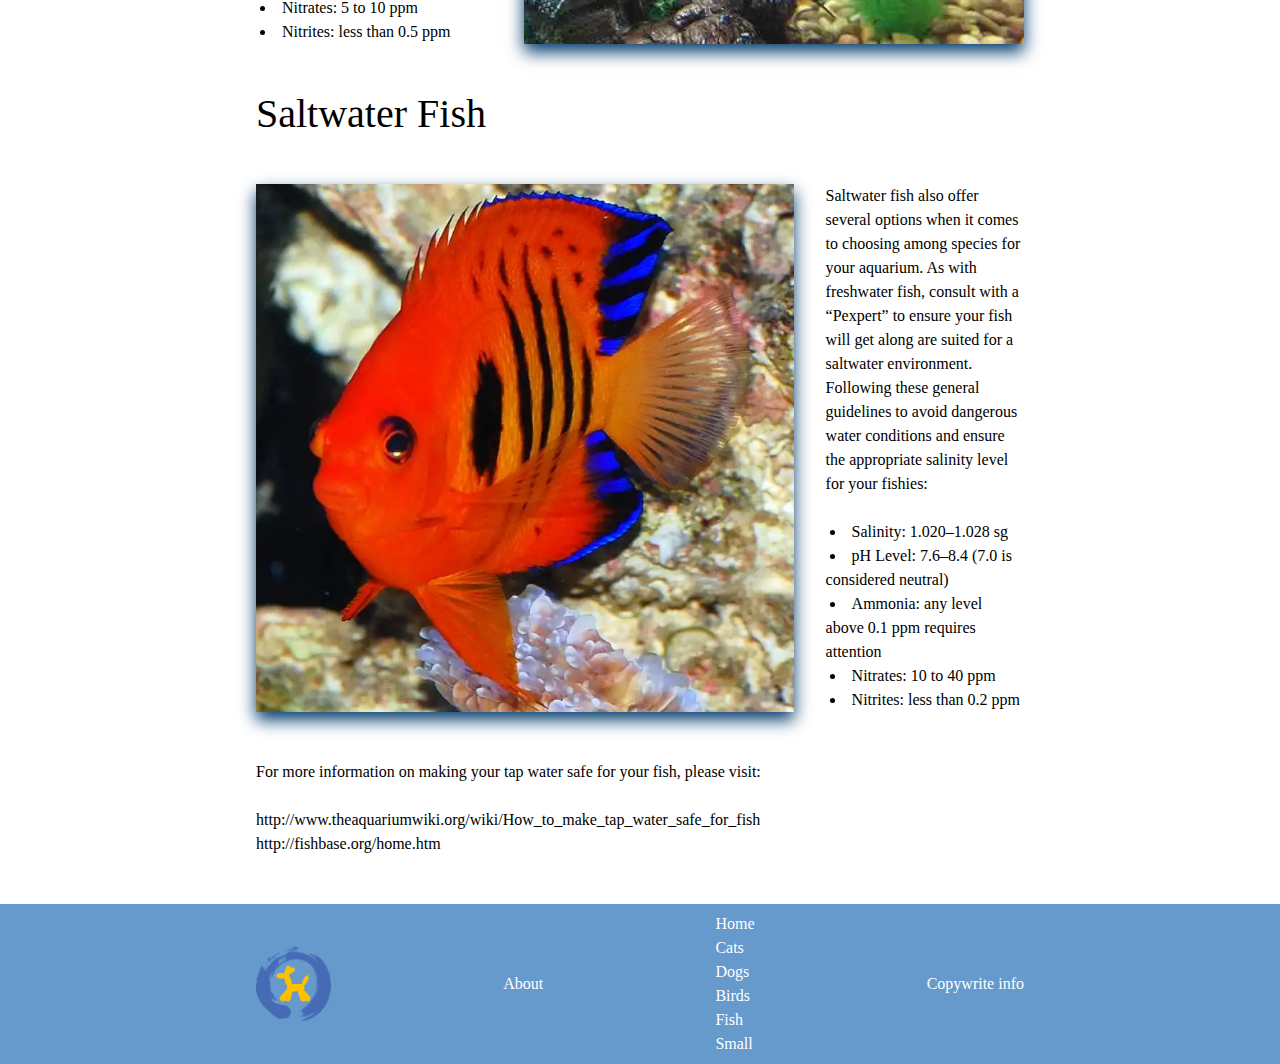
<file: fish.html>
<!DOCTYPE html>
<html lang="en">
<head>
    <meta charset="UTF-8">
    <meta name="viewport" content="width=device-width, initial-scale=1.0">
    <title>Fish Page</title>
    <link rel="stylesheet" href="css/resets.css">
    <link rel="stylesheet" href="css/generalStyle.css">
    <link rel="stylesheet" href="css/petPageStyle.css">
</head>
<body class="flex col" onload="document.body.style.opacity='1'">
    <header>
        <div class="nav-container flex col">
            <div>
                <a href="index.html"><img id="site-logo" class="logo" src="images/petshoplogo.png" alt="logo image" width="75" height="75"></a>             
            </div>
            <div>
                <nav class="flex nav-button-container">
                    <a class="nav-button" href="index.html">Home</a>
                    <a class="nav-button" href="about.html">About</a>
                    <a class="nav-button" href="cats.html">Cats</a>
                    <a class="nav-button" href="dogs.html">Dogs</a>
                    <a class="nav-button" href="birds.html">Birds</a>
                    <a class="nav-button nav-current-page" href="fish.html">Fish</a>
                    <a class="nav-button" href="smallpets.html">Small</a>
                </nav>
            </div>            
        </div>
        
    </header>

    <section class="pets-page-mid-section">
        <h1 class="h1-adjuster">Fish</h1>
        <image class="animal-group-header-image" src="images/fish/fishGroup.webp" alt="fish group image" width="200" height="100"></image>
        <p>Fish represent a broad class of aquatic animals that can live in fresh or saltwater, depending on the species. Bringing fish into your home can be an exciting hobby, especially if you intend to breed them, and the presence of a fish tank in your home can induce feelings of peace and tranquility.</p><br>
        <p>Whether you are bringing your fish home for the first time or maintaining your aquarium, it is important to test your water <span class="bold">once per week</span> to ensure it is free from toxins that can harm your fish.</p>
        <h2 class="header-two-top-spacing">Freshwater Fish</h2>
        <div class="animal-image-mid-section flex">            
            <div class="animal-mid-section-info">
                <p>There are several freshwater fish to choose from when setting up your aquarium, but it is best to consult with a “Pexpert” to ensure your fish will get along! No matter the species, ensure your fish are suited for a freshwater environment by investing in a water testing kit. Follow these general water chemistry guidelines to ensure your fish will adapt well to your aquarium and avoid ingesting toxins that can harm or kill your fish:</p><br>
                <ul>
                    <li>pH Level: 6.8–7.6 (7.0 is considered neutral)</li>
                    <li>Ammonia: any level above zero is harmful to fish</li>
                    <li>Nitrates: 5 to 10 ppm</li>
                    <li>Nitrites: less than 0.5 ppm</li>
                </ul>
            </div>            
            <img class="animal-mid-section-image" src="images/fish/freshWaterFish.webp" alt="freshwater fish image">
        </div >
        <h2>Saltwater Fish</h2>
        <div class="animal-image-mid-section flex">
            <img class="animal-mid-section-image" src="images/fish/saltWaterFish.webp" alt="saltwater fish image">
            <div class="animal-mid-section-info">
                <p>Saltwater fish also offer several options when it comes to choosing among species for your aquarium. As with freshwater fish, consult with a “Pexpert” to ensure your fish will get along are suited for a saltwater environment. Following these general guidelines to avoid dangerous water conditions and ensure the appropriate salinity level for your fishies:</p><br>
                <ul>
                    <li>Salinity: 1.020–1.028 sg</li>
                    <li>pH Level: 7.6–8.4 (7.0 is considered neutral)</li>
                    <li>Ammonia: any level above 0.1 ppm requires attention</li>
                    <li>Nitrates: 10 to 40 ppm</li>
                    <li>Nitrites: less than 0.2 ppm</li>
                </ul>
            </div>
        </div>
        <p>For more information on making your tap water safe for your fish, please visit:</p><br>
        <a href="http://www.theaquariumwiki.org/wiki/How_to_make_tap_water_safe_for_fish">http://www.theaquariumwiki.org/wiki/How_to_make_tap_water_safe_for_fish</a><br>
        <a href="http://fishbase.org/home.htm">http://fishbase.org/home.htm</a>
    </section>

    <footer>
        <div class="nav-container flex">            
            <div class="footer-menues flex">
                <a href="index.html"><img id="site-logo" class="logo" src="images/petshoplogo.png" alt="logo image" width="75" height="75"></a>
                <div>
                    <a href="about.html">About</a>
                </div>
                <div class="flex col">
                    <a href="index.html">Home</a>
                    <a href="cats.html">Cats</a>
                    <a href="dogs.html">Dogs</a>
                    <a href="birds.html">Birds</a>
                    <a href="fish.html">Fish</a>
                    <a href="smallpets.html">Small</a>
                </div>
                <div>
                    <p class="color-white">Copywrite info</p>
                </div>
            </div>
        </div>        
    </footer>    
</body>
</html>
</file>
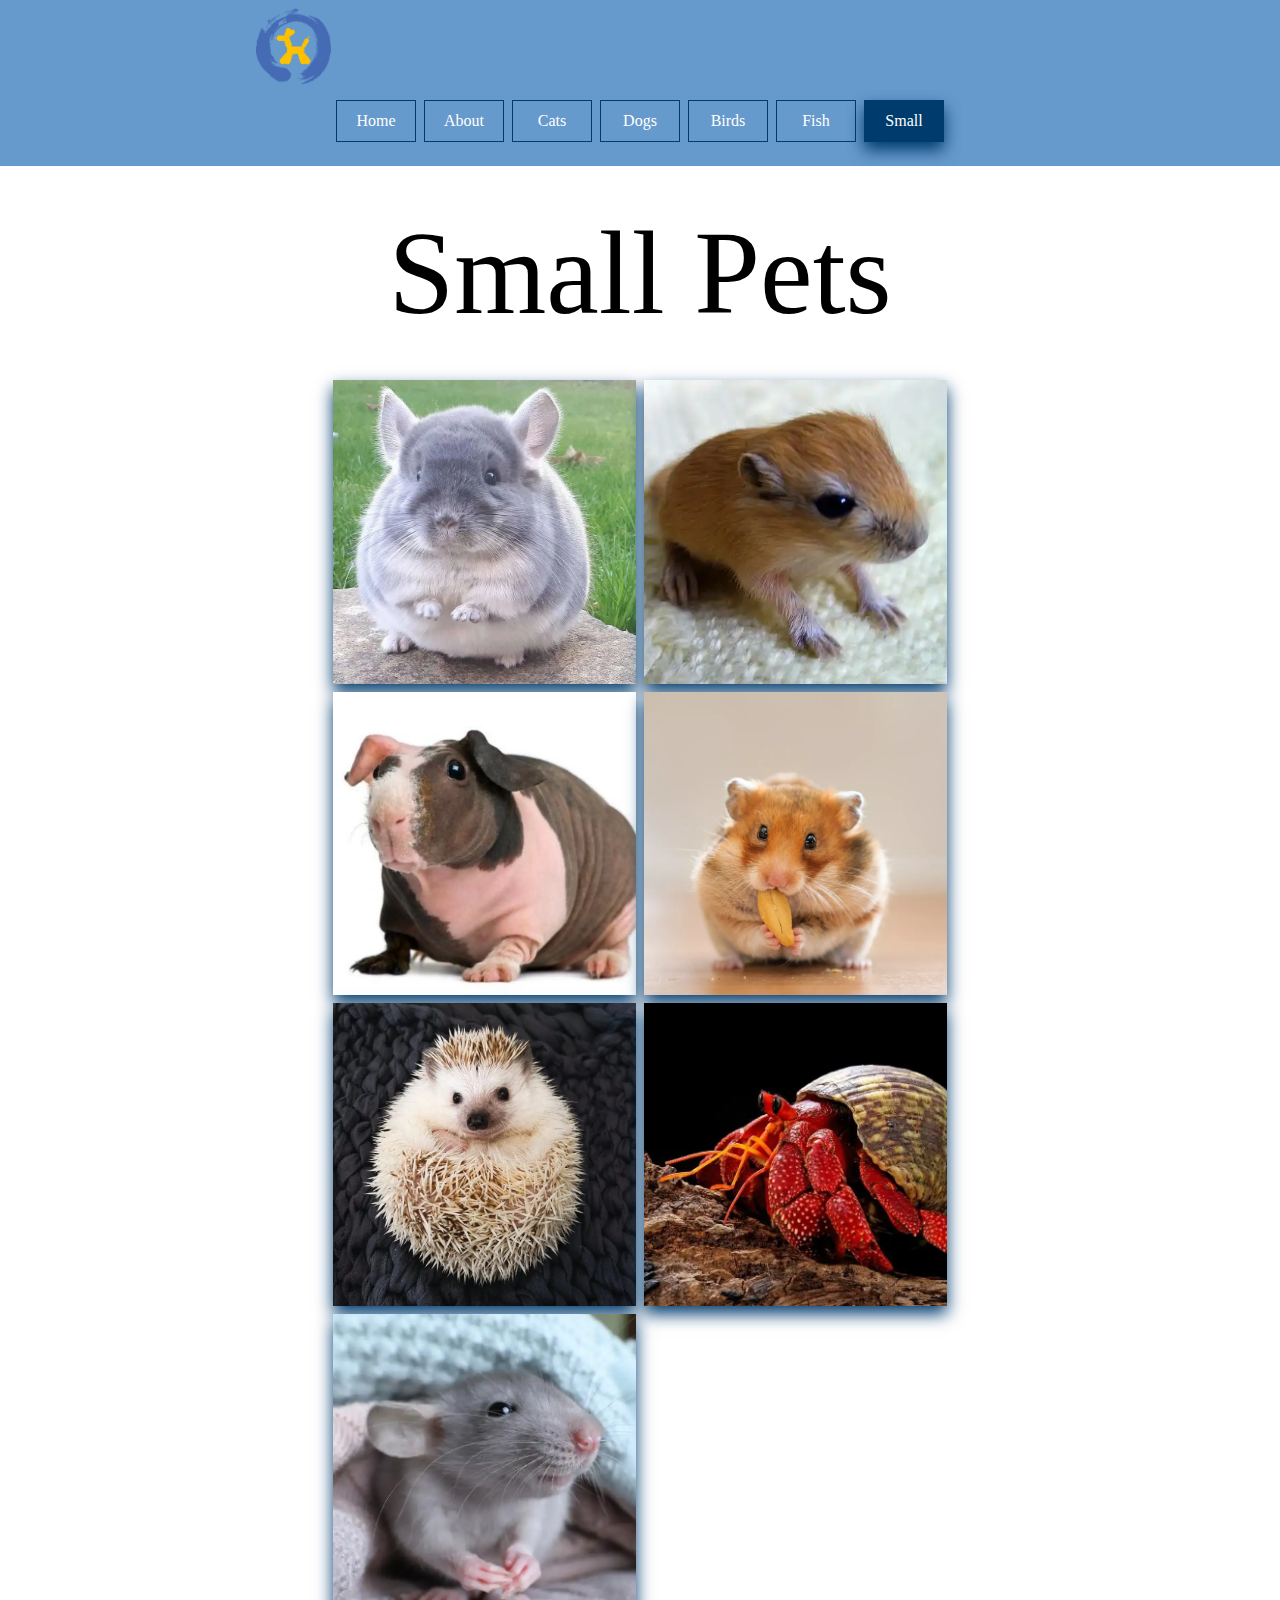
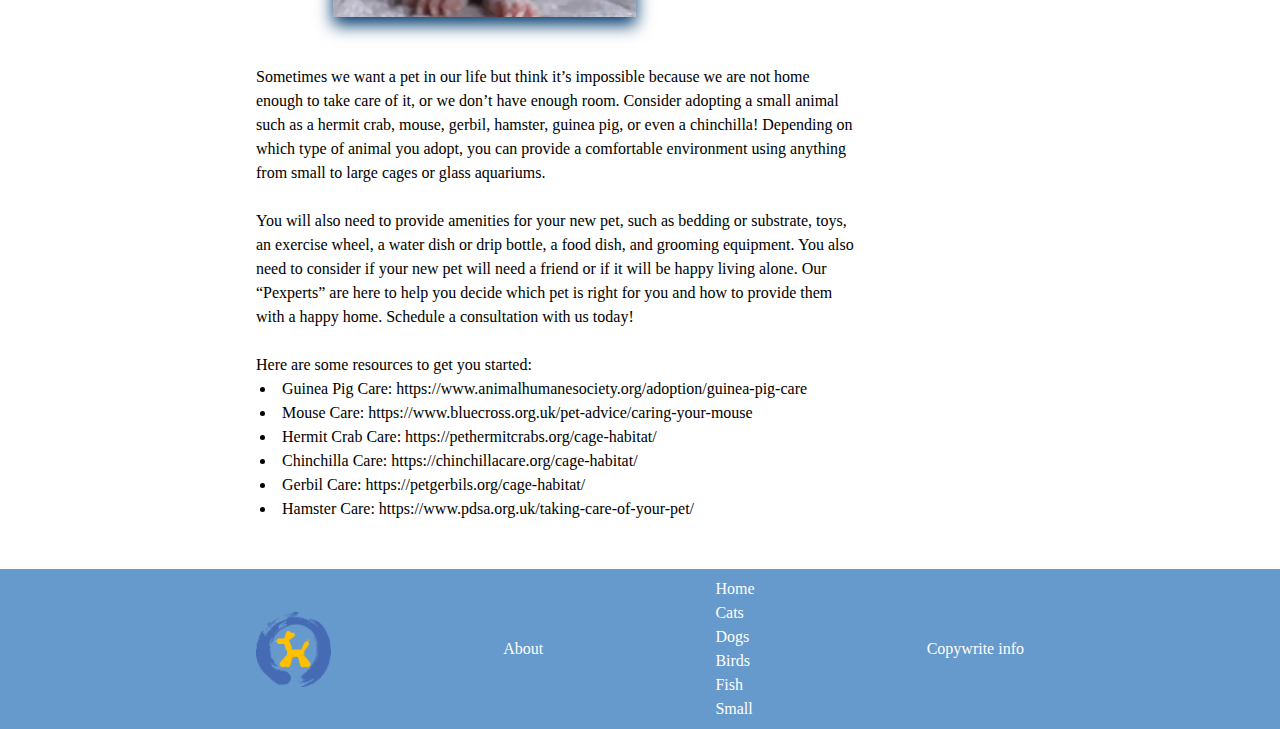
<file: smallpets.html>
<!DOCTYPE html>
<html lang="en">
<head>
    <meta charset="UTF-8">
    <meta name="viewport" content="width=device-width, initial-scale=1.0">
    <title>Small Pets Page</title>
    <link rel="stylesheet" href="css/resets.css">
    <link rel="stylesheet" href="css/generalStyle.css">
    <link rel="stylesheet" href="css/petPageStyle.css">
</head>
<body class="flex col" onload="document.body.style.opacity='1'">
    <header>
        <div class="nav-container flex col">
            <div>
                <a href="index.html"><img id="site-logo" class="logo" src="images/petshoplogo.png" alt="logo image" width="75" height="75"></a>             
            </div>
            <div>
                <nav class="flex nav-button-container">
                    <a class="nav-button" href="index.html">Home</a>
                    <a class="nav-button" href="about.html">About</a>
                    <a class="nav-button" href="cats.html">Cats</a>
                    <a class="nav-button" href="dogs.html">Dogs</a>
                    <a class="nav-button" href="birds.html">Birds</a>
                    <a class="nav-button" href="fish.html">Fish</a>
                    <a class="nav-button nav-current-page" href="smallpets.html">Small</a>
                </nav>
            </div>            
        </div>
        
    </header>

    <section class="pets-page-mid-section">
        <h1 class="h1-adjuster">Small Pets</h1>

        <div class="small-pet-image-mural grid">
            <div class="small-pet-image-card">
                <img src="images/small/chinchillaPet.webp" alt="chinchilla image">
            </div>
            <div class="small-pet-image-card">
                <img src="images/small/getbilPet.webp" alt="gerbil pet">
            </div>
            <div class="small-pet-image-card">
                <img src="images/small/hairlessGuineaPig.webp" alt="guinea pig image">
            </div>
            <div class="small-pet-image-card">
                <img src="images/small/hamsterPet.webp" alt="hamster image">
            </div>
            <div class="small-pet-image-card">
                <img src="images/small/hedgehogPet.webp" alt="hedgehog image">
            </div>
            <div class="small-pet-image-card">
                <img src="images/small/hermitCrabPet.webp" alt="hermit crab image">
            </div>
            <div class="small-pet-image-card">
                <img src="images/small/ratPet.webp" alt="rat image">
            </div>
        </div>

        
        <p>Sometimes we want a pet in our life but think it’s impossible because we are not home enough to take care of it, or we don’t have enough room. Consider adopting a small animal such as a hermit crab, mouse, gerbil, hamster, guinea pig, or even a chinchilla! Depending on which type of animal you adopt, you can provide a comfortable environment using anything from small to large cages or glass aquariums. </p><br>
        <p>You will also need to provide amenities for your new pet, such as bedding or substrate, toys, an exercise wheel, a water dish or drip bottle, a food dish, and grooming equipment. You also need to consider if your new pet will need a friend or if it will be happy living alone. Our “Pexperts” are here to help you decide which pet is right for you and how to provide them with a happy home. Schedule a consultation with us today!</p><br>
        <p>Here are some resources to get you started: </p>
        <ul>
            <li>Guinea Pig Care: <a href="https://www.animalhumanesociety.org/adoption/guinea-pig-care">https://www.animalhumanesociety.org/adoption/guinea-pig-care</a></li>
            <li>Mouse Care: <a href="https://www.bluecross.org.uk/pet-advice/caring-your-mouse">https://www.bluecross.org.uk/pet-advice/caring-your-mouse</a></li>
            <li>Hermit Crab Care: <a href="https://pethermitcrabs.org/cage-habitat/">https://pethermitcrabs.org/cage-habitat/</a></li>
            <li>Chinchilla Care: <a href="https://chinchillacare.org/cage-habitat/">https://chinchillacare.org/cage-habitat/</a></li>
            <li>Gerbil Care: <a href="https://petgerbils.org/cage-habitat/">https://petgerbils.org/cage-habitat/</a></li>
            <li>Hamster Care: <a href="https://www.pdsa.org.uk/taking-care-of-your-pet/looking-after-your-pet/small-pets/the-ideal-home-for-your-hamster">https://www.pdsa.org.uk/taking-care-of-your-pet/</a></li>
        </ul>
    </section>

    <footer>
        <div class="nav-container flex">            
            <div class="footer-menues flex">
                <a href="index.html"><img id="site-logo" class="logo" src="images/petshoplogo.png" alt="logo image" width="75" height="75"></a>
                <div>
                    <a href="about.html">About</a>
                </div>
                <div class="flex col">
                    <a href="index.html">Home</a>
                    <a href="cats.html">Cats</a>
                    <a href="dogs.html">Dogs</a>
                    <a href="birds.html">Birds</a>
                    <a href="fish.html">Fish</a>
                    <a href="smallpets.html">Small</a>
                </div>
                <div>
                    <p class="color-white">Copywrite info</p>
                </div>
            </div>
        </div>        
    </footer>    
</body>
</html>
</file>
<file: css/generalStyle.css>
:root{
    --primary-color-midnight: #003b6d;
    --primary-color-sky: #6699cc;
    --secondary-color-gray: #676767;
    --secondary-color-silver: #bdbdbd;
    --site-box-shadow: 0px 8px 16px 0px var(--primary-color-midnight);
    --site-wide-gap: .5rem;

    --fullHD-container-size: 80%;
    --ultraHD-container-size: 60%;
}

body{
    height: 100%;
    opacity: 0;
    transition: opacity 1s;
}

h1{
    margin-bottom: 3rem;
}

h2{
    font-size: 2.5rem;    
}

a{
    text-decoration: none;
    transition: all .2s ease-in-out;
}

a:hover{
    color: var(--secondary-color-silver);
}

ul, ol {
    list-style-position: inside;
    text-indent: 0.5ch;
}

.grid{
    display: grid;
}

.flex{
    display: flex;
}

.hide{
    display: none;
}

.col{
    flex-direction: column;
}

.row{
    flex-direction: row;
}

.color-white,
.nav-container a{
    color: white;
}

.centered{
    margin-inline: auto;
}

.h1-adjuster{
    font-size: clamp(3rem, 8vw + 1rem, 8rem);
    text-align: center;
    line-height: 1;
}

.slogan{
    text-align: center;
    margin: 2rem 0 3rem;
}

.bold{
    font-weight: bold;
}

/* nav style start */

header,
.nav-pets-dropdown{
    background-color: var(--primary-color-sky);
}

.nav-container{
    margin-inline: auto;
    width: var(--fullHD-container-size);
    padding: .5rem 0;
}

nav{
    height: 100%;
    gap: 5rem;
    align-items: center;
}

.nav-pets{
    padding-left: .5rem;
    cursor: pointer;
    transition: all .2s ease-in-out;
}

.nav-button-container{
    width: 100%;
    gap: .5rem;
    justify-content: center;
}

.nav-button{
    border: 1px solid var(--primary-color-midnight);
    width: 80px;
    text-align: center;
    padding: .5rem;
    margin: 1rem 0;
    cursor: pointer;
    transition: all .2s ease-in-out;
}

.nav-button:hover,
.nav-current-page {
    box-shadow: var(--site-box-shadow);
    color: var(--secondary-color-silver);
    background-color: var(--primary-color-midnight);    
}

.nav-pets:hover,
.nav-container a:hover{
    color: var(--secondary-color-silver);
}

.dropdown:hover .nav-pets-dropdown{
    display: block;
}

/* nav style end */

/* footer style start */

footer{
    background-color: var(--primary-color-sky);
    margin-top: auto;
}

.footer-menues{
    justify-content: space-between;
    align-items: center;
    width: 100%;
}

/* footer style end */

@media(min-width: 1100px){
    .nav-container{
        width: var(--ultraHD-container-size);
    }
}
</file>
<file: css/homePageStyle.css>
/* hero section start */

.hero{
    width: var(--fullHD-container-size);
    margin-inline: auto;
    justify-content: space-between;
    align-items: center;
    padding: 3rem 0;
}

.hero-word-logo{
    width: 50%;
}

.hero-image-mural{
    max-width: var(--fullHD-container-size);
    grid-template-columns: repeat(auto-fit, minmax(6rem, 1fr));
    gap: var(--site-wide-gap);
}

.hero-image-card img{
    width: 100%;
    aspect-ratio: 1 / 1;
    object-fit: cover;
}

@media (min-width: 40em){
    .hero-image-card.large-image{
        grid-row: span 2;
        grid-column: span 2;
    }
}

.hero-search-bar-container{
    margin-top: 3rem;
    width: 60%;
}

.hero-search-bar,
.hero-search-button{
    height: 45px;
    box-shadow: none;
    background-color: var(--secondary-color-gray);
    color: white;
    border: none;
}

.hero-search-bar{
    margin-inline: auto;
    width: 100%;
    min-width: 150px;
    padding-left: 10px;
    border-radius: 5px 0 0 5px;
}

.hero-search-button{
    width: 45px;
    border-radius: 0 5px 5px 0;
    cursor: pointer;
}

/* hero section end */
/* card section start */

.home-page-mid-section{
    width: var(--fullHD-container-size);
    margin-inline: auto;
    padding: 3rem 0;
    grid-template-columns: repeat(auto-fit, minmax(11rem, 1fr));
    gap: var(--site-wide-gap);
}

.home-page-mid-card{
    gap: 1rem;
    align-items: center;
}

.card-image{    
    width: 100%;
    aspect-ratio: 1 / 1.25;
    object-fit: cover;
    transition: all .2s ease-in-out;
}

.card-image:hover{
    box-shadow: var(--site-box-shadow);
}

.list-container{
    width: 75ch;
    margin-inline: auto;
}

/* card section end */
/* contact section start */

.home-info-container,
.contact-section{
    width: var(--fullHD-container-size);
    margin-inline: auto;
}

.contact-container{
    width: var(--fullHD-container-size);
    margin-inline: auto;
    justify-content: center;
    padding-bottom: 3rem;
    padding-top: 1.5rem;
}

.contact-form{
    gap: .5rem;
    width: 100%;
}

.contact-form input:invalid {
    outline: 1px solid red;
}

.form-info{
    align-items: center;
}

.form-info label{
    width: 15ch;
}

.form-info input,
.form-info select,
.form-info textarea{
    width: 85%;
    padding: 5px 0 5px 10px;
}

.form-button-container{
    margin-inline: auto;
    padding-top: 1rem;
    position: relative;
}

.form-message-sent-text{
    position: absolute;
    font-size: 11.5px;
    max-width: 100%;
    padding-top: .5rem;
    transition: all .2s ease-in-out;
}

.hide-sent-text{
    opacity: 0;
}

.show-sent-text{
    opacity: 1;
}

.form-button{
    cursor: pointer;
    padding: 5px 10px;
}

/* contact section end */

@media(min-width: 1100px){
    .hero,
    .hero-image-mural,
    .home-page-mid-section,
    .contact-container,
    .home-info-container,
    .contact-section{
        width: var(--ultraHD-container-size);
    }

    .hero-image-mural{
        grid-template-columns: repeat(auto-fit, minmax(12rem, 1fr));
    }

    .home-page-mid-section{
        grid-template-columns: repeat(auto-fit, minmax(15rem, 1fr));
    }
}
</file>
<file: css/aboutStyle.css>
.about-section{
    padding: 2rem 0;
    margin-inline: auto;
    width: var(--fullHD-container-size);
}

@media(min-width: 1100px){
    .about-section{
        width: var(--ultraHD-container-size);
    }
}
</file>
<file: css/petPageStyle.css>
.pets-page-mid-section{
    margin-inline: auto;
    padding: 3rem 0;
    width: var(--fullHD-container-size);
}

.header-two-top-spacing{
    margin-top: 3rem;
}

.animal-group-header-image,
.animal-mid-section-image{    
    width: 70%;
    aspect-ratio: 2 / 1.5;
    object-fit: cover;
    box-shadow: var(--site-box-shadow);
}

.animal-group-header-image{
    margin: 0 auto 3rem;
}

.animal-image-mid-section,
.animal-mid-section-info{
    width: 100%;
}

.animal-image-mid-section{
    gap: 2rem;
    padding: 3rem 0;
}

.small-pet-image-mural{
    margin: 0 auto 3rem;
    max-width: var(--fullHD-container-size);
    grid-template-columns: repeat(auto-fit, minmax(13rem, 1fr));
    gap: var(--site-wide-gap);
}

.small-pet-image-card img{
    width: 100%;
    aspect-ratio: 1 / 1;
    object-fit: cover;
    box-shadow: var(--site-box-shadow);
}

@media(max-width: 800px){
    .animal-image-mid-section{
        flex-direction: column;
    }
}

@media(min-width: 1100px){
    .pets-page-mid-section{
        width: var(--ultraHD-container-size);
    }

    .small-pet-image-mural{
        grid-template-columns: repeat(auto-fit, minmax(15rem, 1fr));
    }
}
</file>
<file: css/resets.css>
*,
*::before,
*::after {
  box-sizing: border-box;
}

* {
  margin: 0;
  padding: 0;
  font: inherit;
}

html {
  -moz-text-size-adjust: none;
  -webkit-text-size-adjust: none;
  text-size-adjust: none;
  /*color-scheme: dark light;*/
  hanging-punctuation: first last;
}

body, h1, h2, h3, h4, p,
figure, blockquote, dl, dd {
  margin-block-end: 0;
}

p, li {
  max-width: var(--p-max-width, 75ch);
  text-wrap: pretty;
}

ul[role='list'],
ol[role='list'] {
  list-style: none;
}

body {
  min-height: 100svh;
  line-height: 1.5;
}

h1, h2, h3, h4, h5, h6,
button, input, label {
  line-height: 1.1;
}

h1, h2, h3,
h4, h5, h6 {
  text-wrap: balance;
}

a:not([class]) {
  text-decoration-skip-ink: auto;
  color: currentColor;
}

picture,
svg,
video,
img {
  max-width: 100%;
  display: block;
}

img {
  height: auto;
  vertical-align: middle;
  font-style: italic;
  background-repeat: no-repeat;
  background-size: cover;
  shape-margin: 1rem;
}

input, button,
textarea, select {
  font-family: inherit;
  font-size: inherit;
}

textarea:not([rows]) {
  min-height: 10em;
}

:target {
  scroll-margin-block: 5ex;
}

@media (prefers-reduced-motion: no-preference) {
  :has(:target){
    scroll-behavior: smooth;
    scroll-padding-top: 2rem;
  }
}
</file>
